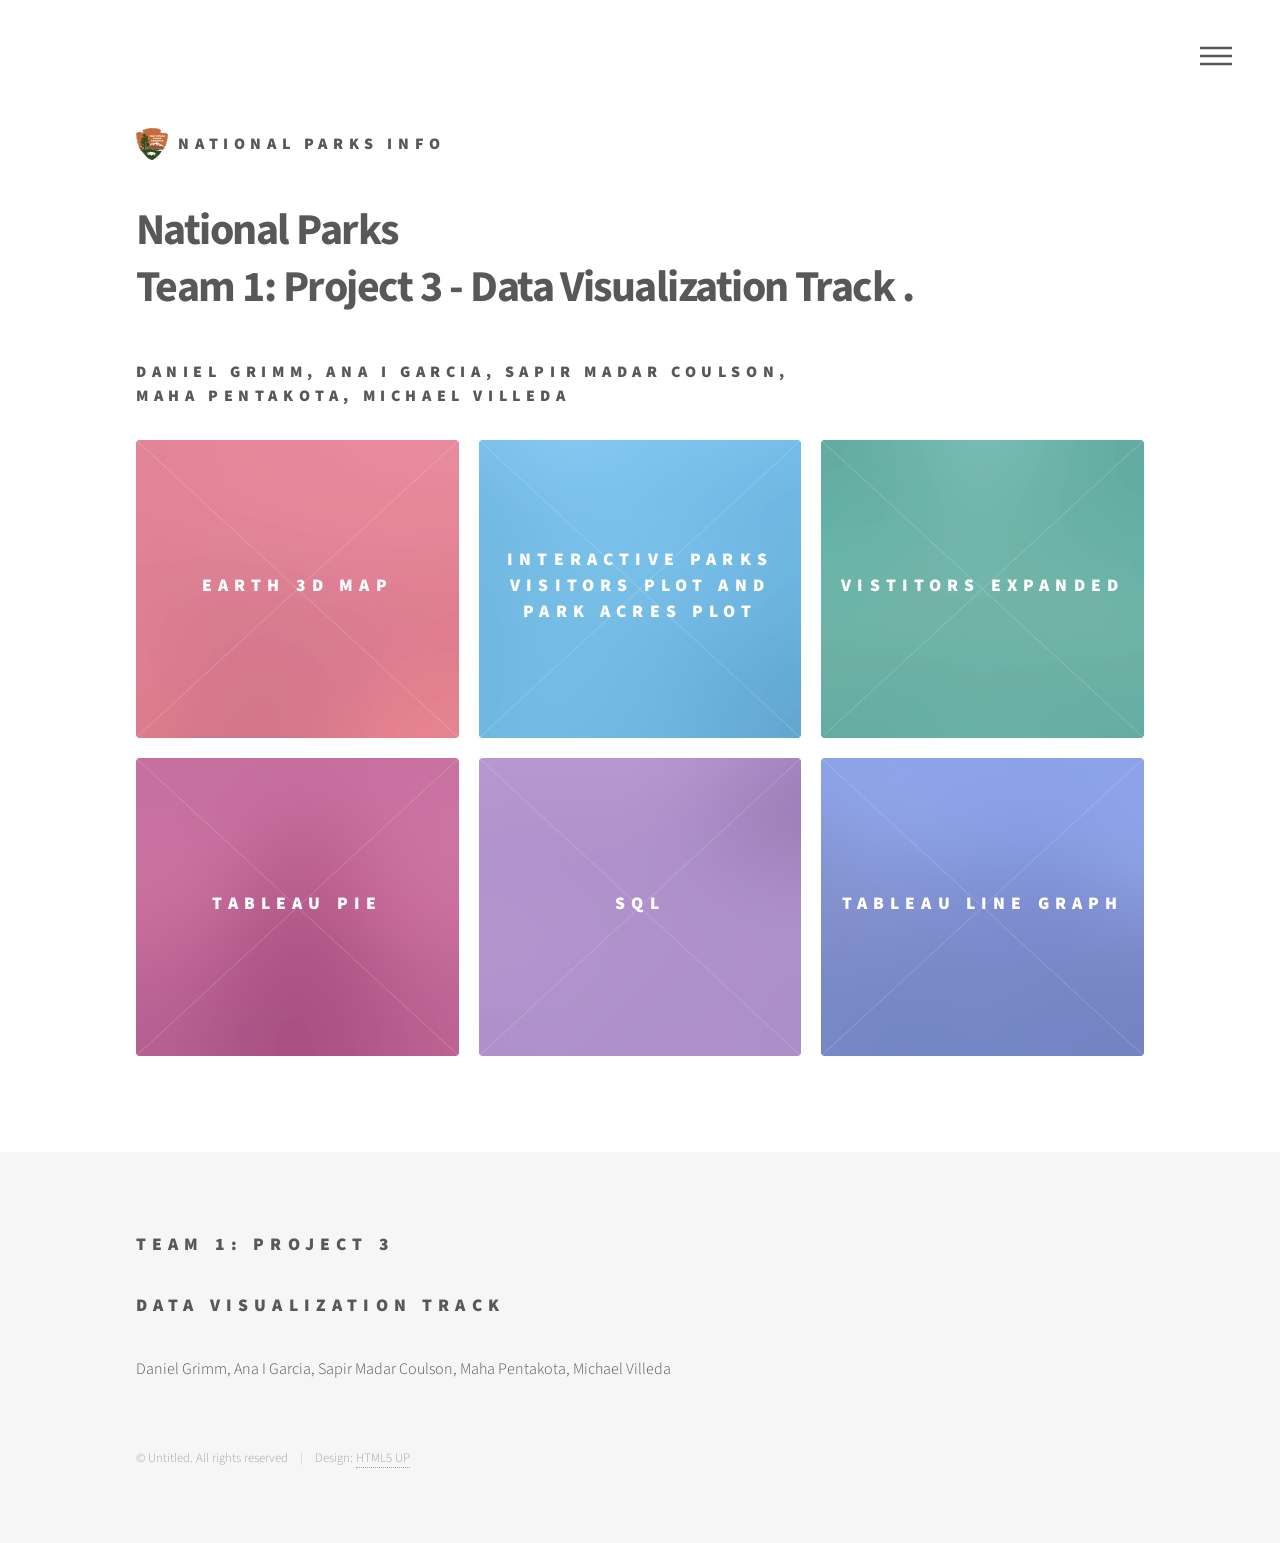
<file: index.html>
<!DOCTYPE HTML>
<html>
	<head>
		<title>National Parks info</title>
		<meta charset="utf-8" />
		<meta name="viewport" content="width=device-width, initial-scale=1, user-scalable=no" />
		<link rel="stylesheet" href="assets/css/main.css" />
		<noscript><link rel="stylesheet" href="assets/css/noscript.css" /></noscript>
	</head>
	<body class="is-preload">
		<!-- Wrapper -->
			<div id="wrapper">

				<!-- Header -->
					<header id="header">
						<div class="inner">

							<!-- Logo -->
								<a href="index.html" class="logo">
									<span class="symbol"><img src="images/logo.svg" alt="" /></span><span class="title">National Parks info</span>
								</a>

							<!-- Nav -->
								<nav>
									<ul>
										<li><a href="#menu">Menu</a></li>
									</ul>
								</nav>

						</div>
					</header>

				<!-- Menu -->
					<nav id="menu">
						<h2>Menu</h2>
						<ul>
							<li><a href="index.html">Home</a></li>
							<li><a href="map.html">3D MAP</a></li>
							<li><a href="visitors.html">vistitors</a></li>
							<li><a href="visitors-expanded.html">vistitors-expanded</a></li>
							<li><a href="tableauPark.html">Tableau Pie </a></li>
							<li><a href="SQL.html">SQL</a></li>
							<li><a href="tableauYear.html">Tableau Line graph</a></li>
							<li><a href="Readme.md">README</a></li>
						</ul>
					</nav>

				<!-- Main -->
					<div id="main">
						<div class="inner">
							<header>
								<h1>National Parks <br />
								Team 1: Project 3 -  Data Visualization Track </a>.</h1>
								<h3>Daniel Grimm, Ana I Garcia, Sapir Madar Coulson,<br />
								Maha Pentakota, Michael Villeda </h3>
							</header>
							<section class="tiles">
								<article class="style1">
									<span class="image">
										<img src="images/pic01.jpg" alt="" />
									</span>
									<a href="map.html">
										<h2>Earth 3D Map</h2>
										<div class="content">
											<p>National park details, including entrance fees,<br />
												location, and websites, are displayed on an interactive 3D globe using CesiumJS.<br />
												Users can filter data through HTML menus,<br />
												with a Flask backend powering dynamic visualizations.</P>
										</div>
									</a>
								</article>
								<article class="style2">
									<span class="image">
										<img src="images/pic02.jpg" alt="" />
									</span>
									<a href="visitors.html">
										<h2>interactive parks visitors plot and park acres plot </h2>
										<div class="content">
											<p> </p>
										</div>
									</a>
								</article>
								<article class="style3">
									<span class="image">
										<img src="images/pic03.jpg" alt="" />
									</span>
									<a href="visitors-expanded.html">
										<h2>vistitors expanded</h2>
										<div class="content">
										</div>
									</a>
								</article>
								<article class="style4">
									<span class="image">
										<img src="images/pic04.jpg" alt="" />
									</span>
									<a href="tableauPark.html">
										<h2>Tableau Pie</h2>
										<div class="content">
										</div>
									</a>
								</article>
								<article class="style5">
									<span class="image">
										<img src="images/pic05.jpg" alt="" />
									</span>
									<a href="SQL.html">
										<h2>SQL</h2>
										<div class="content">
										</div>
									</a>
								</article>
								<article class="style6">
									<span class="image">
										<img src="images/pic06.jpg" alt="" />
									</span>
									<a href="tableauYear.html">
										<h2>Tableau Line graph</h2>
										<div class="content">
										</div>
									</a>
								</article>
							</section>
						</div>
					</div>

				<!-- Footer -->
					<footer id="footer">
						<div class="inner">
							<section>
								<h2> Team 1: Project 3  </h2>
							    <h2> Data Visualization Track </h2>
								<p>Daniel Grimm, Ana I Garcia, Sapir Madar Coulson, Maha Pentakota, Michael Villeda </p>
						    </section>
							<ul class="copyright">
								<li>&copy; Untitled. All rights reserved</li><li>Design: <a href="http://html5up.net">HTML5 UP</a></li>
							</ul>
						</div>
					</footer>

			</div>

		<!-- Scripts -->
			<script src="assets/js/jquery.min.js"></script>
			<script src="assets/js/browser.min.js"></script>
			<script src="assets/js/breakpoints.min.js"></script>
			<script src="assets/js/util.js"></script>
			<script src="assets/js/main.js"></script>

	</body>
</html>
</file>
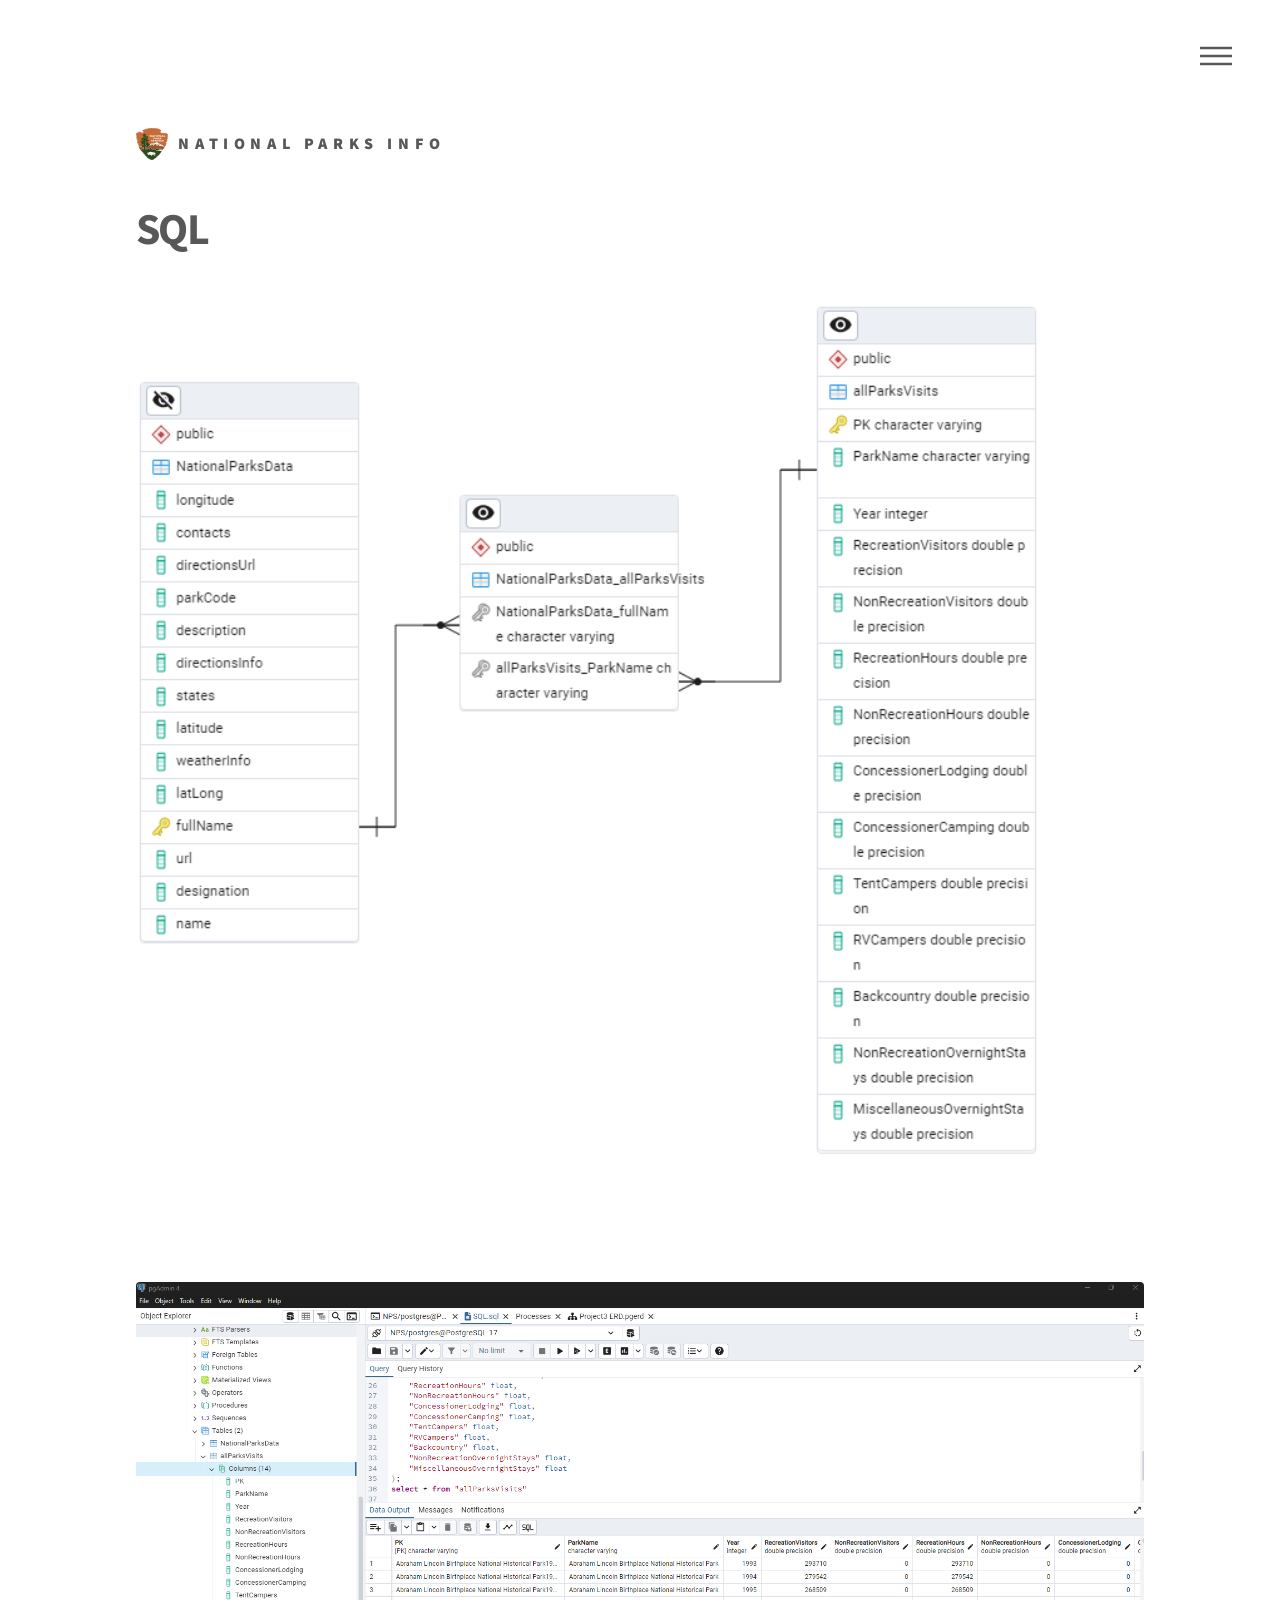
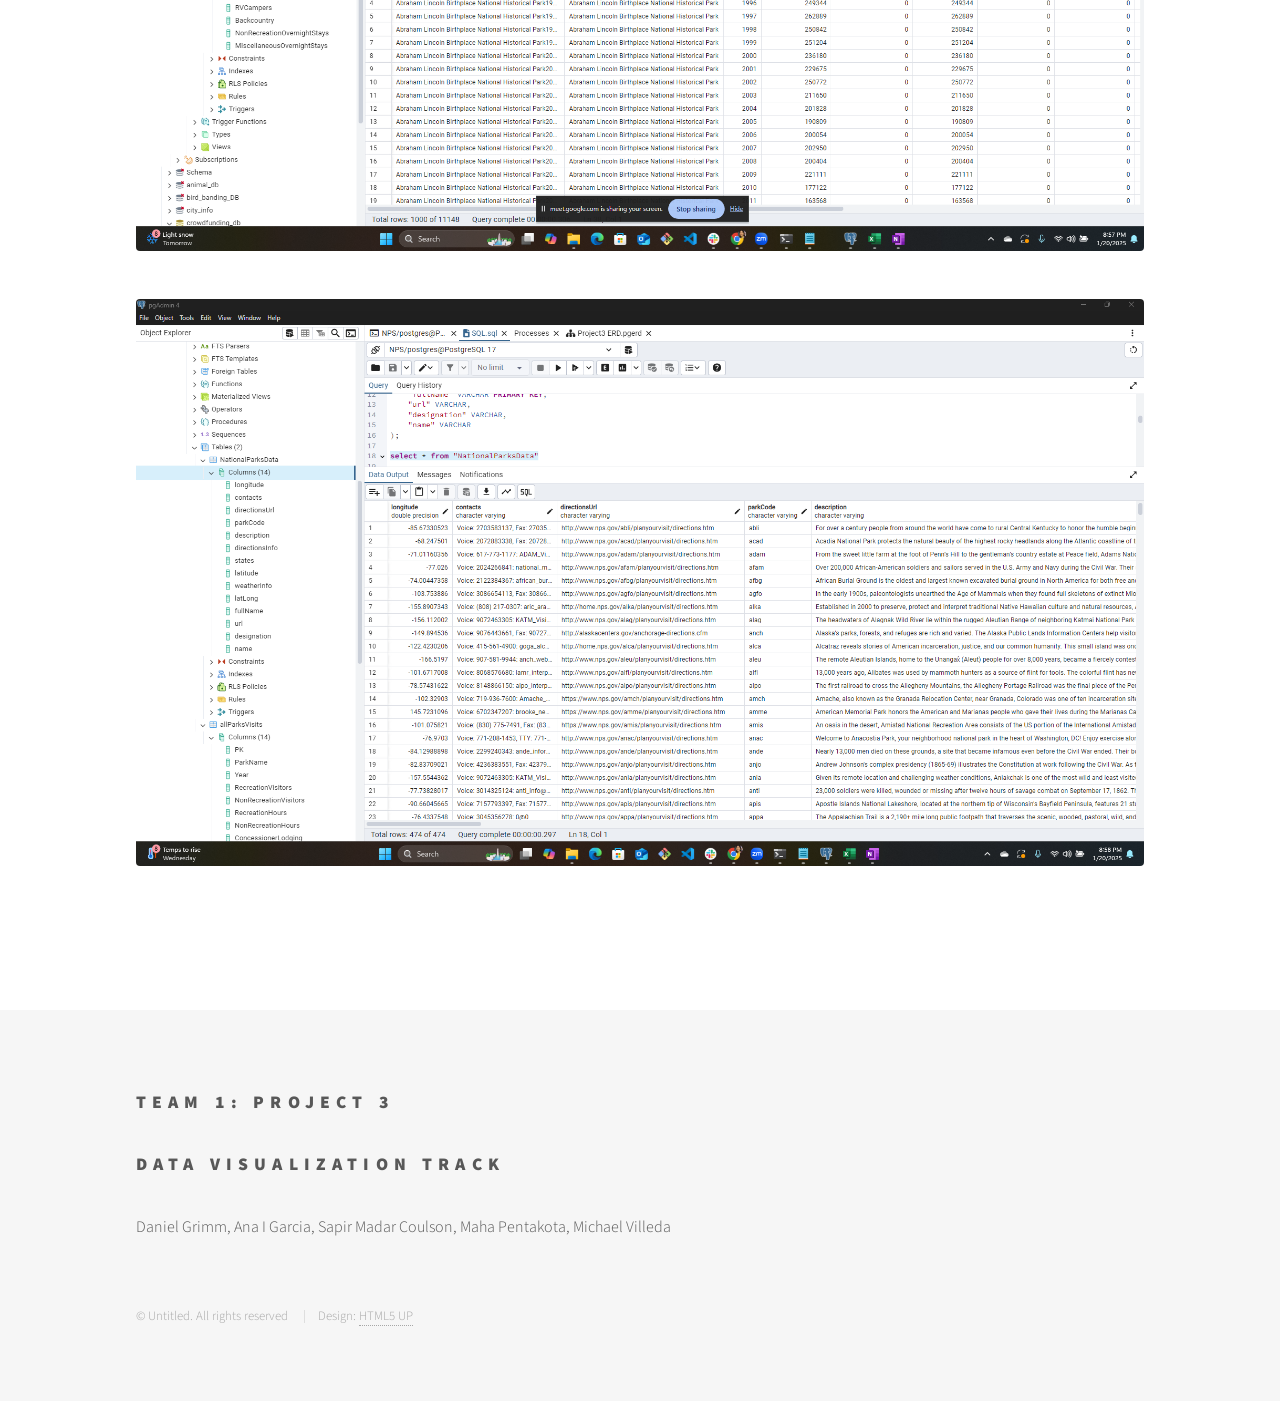
<file: SQL.html>
<!DOCTYPE html>

<html>
  <head>
    <title>Generic - Phantom by HTML5 UP</title>
    <meta charset="utf-8" />
    <meta
      name="viewport"
      content="width=device-width, initial-scale=1, user-scalable=no"
    />
    <link rel="stylesheet" href="assets/css/main.css" />
    <noscript
      ><link rel="stylesheet" href="assets/css/noscript.css"
    /></noscript>
  </head>
  <body class="is-preload">
    <!-- Wrapper -->
    <div id="wrapper">
      <!-- Header -->
      <header id="header">
        <div class="inner">
          <!-- Logo -->
          <a href="index.html" class="logo">
            <span class="symbol"><img src="images/logo.svg" alt="" /></span
            ><span class="title">National Parks info</span>
          </a>

          <!-- Nav -->
          <nav>
            <ul>
              <li><a href="#menu">Menu</a></li>
            </ul>
          </nav>
        </div>
      </header>

      <!-- Menu -->
      <nav id="menu">
        <h2>Menu</h2>
        <ul>
			<li><a href="index.html">Home</a></li>
			<li><a href="map.html">3D MAP</a></li>
			<li><a href="visitors.html">vistitors</a></li>
			<li><a href="visitors-expanded.html">vistitors-expanded</a></li>
			<li><a href="tableauPark.html">Tableau Pie </a></li>
			<li><a href="SQL.html">SQL</a></li>
			<li><a href="tableauYear.html">Tableau Line graph</a></li>
			<li><a href="Readme.md">README</a></li>
        </ul>
      </nav>

      <!-- Main -->
      <div id="main">
        <div class="inner">
          <h1>SQL</h1>
          <span class="image main"
            ><img src="images/ERD.pgerd.png" alt=""
          /></span>
          <span class="image main"
            ><img src="images/allParksVisits.png" alt=""
          /></span>
          <span class="image main"
            ><img src="images/NationalParksData.png" alt=""
          /></span>
        </div>
      </div>
      <footer id="footer">
        <div class="inner">
          <section>
            <h2>Team 1: Project 3</h2>
            <h2>Data Visualization Track</h2>
            <p>
              Daniel Grimm, Ana I Garcia, Sapir Madar Coulson, Maha Pentakota,
              Michael Villeda
            </p>
          </section>
          <ul class="copyright">
            <li>&copy; Untitled. All rights reserved</li>
            <li>Design: <a href="http://html5up.net">HTML5 UP</a></li>
          </ul>
        </div>
      </footer>
    </div>

    <!-- Scripts -->
    <script src="assets/js/jquery.min.js"></script>
    <script src="assets/js/browser.min.js"></script>
    <script src="assets/js/breakpoints.min.js"></script>
    <script src="assets/js/util.js"></script>
    <script src="assets/js/main.js"></script>
  </body>
</html>
</file>
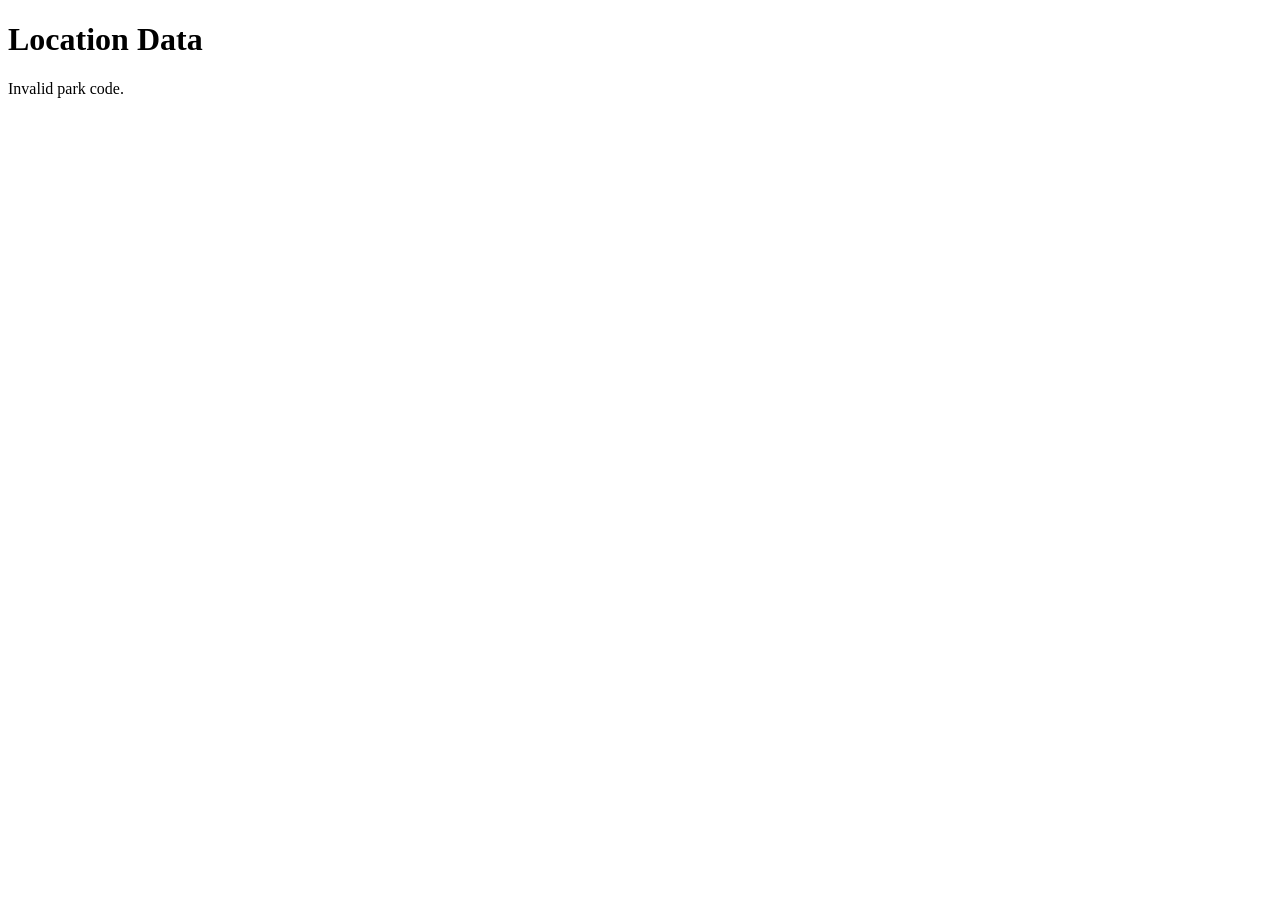
<file: table.html>
<!DOCTYPE html>
<html lang="en">
<head>
  <meta charset="UTF-8">
  <meta name="viewport" content="width=device-width, initial-scale=1.0">
  <title>Park Data</title>
  <style>
    table {
      width: 100%;
      border-collapse: collapse;
    }
    th, td {
      border: 1px solid #ccc;
      padding: 8px;
      text-align: left;
    }
    th {
      background-color: #f4f4f4;
    }
    .array-list {
      margin: 0;
      padding-left: 20px;
    }
  </style>
</head>
<body>
  <h1>Location Data</h1>
  <div id="loading" style="font-size: 16px;">Loading data...</div>
  <table id="parkTable" style="display: none;">
    <thead>
      <tr>
        <th>Attribute</th>
        <th>Value</th>
      </tr>
    </thead>
    <tbody></tbody>
  </table>

  <script>
    const apiKey = 'Z4ZXb0nUnTMOq6cljxbN1cFD0mk6kLaQBzkqehf3'; 
    const urlParams = new URLSearchParams(window.location.search);
    const parkCode = urlParams.get('parkCode');
  
    // Create a list of values to exclude from the API fetch because we don't want them to show
    const excludedAttributes = [
      'id', 'images', 'states', 'latLong', 'parkCode', 'latitude', 'longitude', 'name', 'directionsUrl', 'multimedia', 'relevanceScore'
    ]; 

    // Use the parkCode from the selected icon to fetch specific API data to display in the new tab
    if (parkCode) {
      fetch(`https://developer.nps.gov/api/v1/parks?parkCode=${parkCode}&api_key=${apiKey}`)
        .then(response => response.json())
        .then(data => {
          const table = document.getElementById('parkTable');
          const loadingDiv = document.getElementById('loading');

          if (data.data && data.data.length > 0) {
            const park = data.data[0];
            const tbody = table.querySelector('tbody');

            // Add data rows
            Object.entries(park).forEach(([key, value]) => {
              // Skip excluded attributes
              if (excludedAttributes.includes(key)) return;

              const row = document.createElement('tr');
              const keyCell = document.createElement('td');
              const valueCell = document.createElement('td');

              keyCell.textContent = key;

              // This code got complex because the data needed to be formatted properly to be displayed well
              if (key === 'addresses' && Array.isArray(value)) {
                const list = document.createElement('ul');
                value.forEach(address => {
                  const listItem = document.createElement('li');
                  listItem.textContent = `${address.line1}, ${address.city}, ${address.stateCode} ${address.postalCode}`;
                  list.appendChild(listItem);
                });
                valueCell.appendChild(list);
              } else if (key === 'contacts' && typeof value === 'object') {
                const contactList = document.createElement('ul');

                if (value.phoneNumbers) {
                  value.phoneNumbers.forEach(phone => {
                    const phoneItem = document.createElement('li');
                    phoneItem.textContent = `Phone: ${phone.phoneNumber} (${phone.type})`;
                    contactList.appendChild(phoneItem);
                  });
                }

                if (value.emailAddresses) {
                  value.emailAddresses.forEach(email => {
                    const emailItem = document.createElement('li');
                    emailItem.textContent = `Email: ${email.emailAddress} (${email.description})`;
                    contactList.appendChild(emailItem);
                  });
                }

                valueCell.appendChild(contactList);
              } else if (Array.isArray(value)) {
                const list = document.createElement('ul');
                value.forEach(item => {
                  const listItem = document.createElement('li');
                  listItem.textContent = item.name || item.title || item.id || JSON.stringify(item); 
                  list.appendChild(listItem);
                });
                valueCell.appendChild(list);
              } else if (typeof value === 'object') {
                valueCell.textContent = JSON.stringify(value, null, 2); // Format objects so they display properly
              } else {
                valueCell.textContent = value;
              }

              row.appendChild(keyCell);
              row.appendChild(valueCell);
              tbody.appendChild(row);
            });

            loadingDiv.style.display = 'none';
            table.style.display = 'table';
          } else {
            loadingDiv.textContent = 'No data found for this park.';
          }
        })
        .catch(error => {
          console.error('Error fetching park data:', error);
          document.getElementById('loading').textContent = 'Error loading data.';
        });
    } else {
      document.getElementById('loading').textContent = 'Invalid park code.';
    }
  </script>
</body>
</html>
</file>
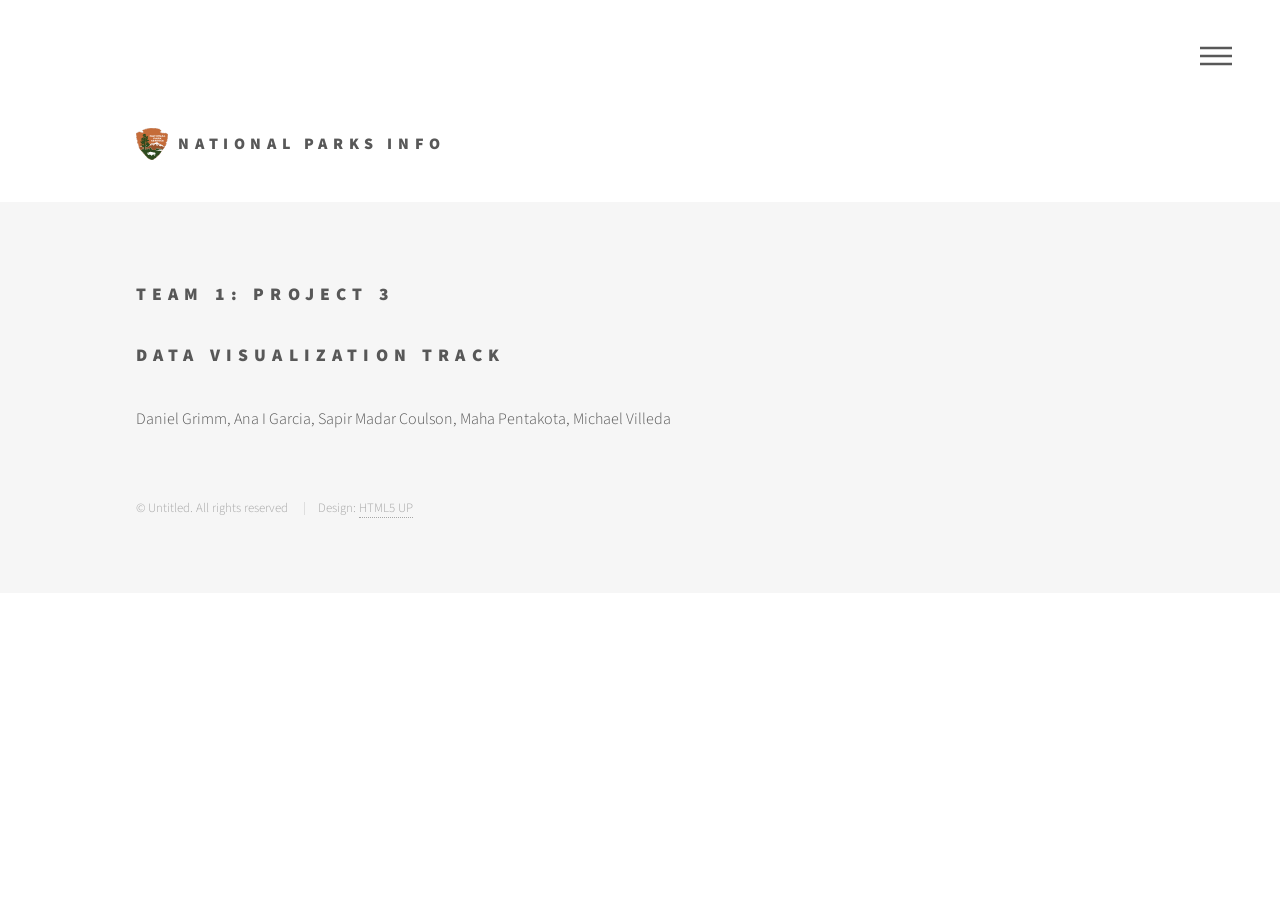
<file: tableauPark.html>
<!DOCTYPE html>
<html>
  <head>
    <title>Park name and amount of visits</title>
    <meta charset="utf-8" />
    <meta
      name="viewport"
      content="width=device-width, initial-scale=1, user-scalable=no"
    />
    <link rel="stylesheet" href="assets/css/main.css" />
    <noscript
      ><link rel="stylesheet" href="assets/css/noscript.css"
    /></noscript>
  </head>
  <body class="is-preload">
    <!-- Wrapper -->
    <div id="wrapper">
      <!-- Header -->
      <header id="header">
        <div class="inner">
						<!-- Logo -->
            <a href="index.html" class="logo">
              <span class="symbol"><img src="images/logo.svg" alt="" /></span><span class="title">National Parks info</span>
            </a>

          <div
            class="tableauPlaceholder"
            id="viz1737425565986"
            style="position: relative"
          >
            <noscript
              ><a href="#"
                ><img
                  alt="Dashboard 1 "
                  src="https:&#47;&#47;public.tableau.com&#47;static&#47;images&#47;pr&#47;project3_17374248578120&#47;Dashboard1&#47;1_rss.png"
                  style="border: none" /></a></noscript
            ><object class="tableauViz" style="display: none">
              <param
                name="host_url"
                value="https%3A%2F%2Fpublic.tableau.com%2F"
              />
              <param name="embed_code_version" value="3" />
              <param name="site_root" value="" />
              <param
                name="name"
                value="project3_17374248578120&#47;Dashboard1"
              />
              <param name="tabs" value="no" />
              <param name="toolbar" value="yes" />
              <param
                name="static_image"
                value="https:&#47;&#47;public.tableau.com&#47;static&#47;images&#47;pr&#47;project3_17374248578120&#47;Dashboard1&#47;1.png"
              />
              <param name="animate_transition" value="yes" />
              <param name="display_static_image" value="yes" />
              <param name="display_spinner" value="yes" />
              <param name="display_overlay" value="yes" />
              <param name="display_count" value="yes" />
              <param name="language" value="en-US" />
            </object>
          </div>
          <script type="text/javascript">
            var divElement = document.getElementById('viz1737425565986');
            var vizElement = divElement.getElementsByTagName('object')[0];
            if (divElement.offsetWidth > 800) {
              vizElement.style.minWidth = '420px';
              vizElement.style.maxWidth = '650px';
              vizElement.style.width = '100%';
              vizElement.style.minHeight = '587px';
              vizElement.style.maxHeight = '887px';
              vizElement.style.height = divElement.offsetWidth * 0.75 + 'px';
            } else if (divElement.offsetWidth > 500) {
              vizElement.style.minWidth = '420px';
              vizElement.style.maxWidth = '650px';
              vizElement.style.width = '100%';
              vizElement.style.minHeight = '587px';
              vizElement.style.maxHeight = '887px';
              vizElement.style.height = divElement.offsetWidth * 0.75 + 'px';
            } else {
              vizElement.style.width = '100%';
              vizElement.style.height = '727px';
            }
            var scriptElement = document.createElement('script');
            scriptElement.src =
              'https://public.tableau.com/javascripts/api/viz_v1.js';
            vizElement.parentNode.insertBefore(scriptElement, vizElement);
          </script>

          <!-- Nav -->
          <nav>
            <ul>
              <li><a href="#menu">Menu</a></li>
            </ul>
          </nav>
        </div>
      </header>

      <!-- Menu -->
<!-- Menu -->
<nav id="menu">
  <h2>Menu</h2>
  <ul>
    <li><a href="index.html">Home</a></li>
    <li><a href="map.html">3D MAP</a></li>
    <li><a href="visitors.html">vistitors</a></li>
    <li><a href="visitors-expanded.html">vistitors-expanded</a></li>
    <li><a href="tableauPark.html">Tableau Pie </a></li>
    <li><a href="SQL.html">SQL</a></li>
    <li><a href="tableauYear.html">Tableau Line graph</a></li>
    <li><a href="Readme.md">README</a></li>
  </ul>
</nav>


      <!-- Footer -->
      <footer id="footer">
        <div class="inner">
          <section>
            <h2>Team 1: Project 3</h2>
            <h2>Data Visualization Track</h2>
            <p>
              Daniel Grimm, Ana I Garcia, Sapir Madar Coulson, Maha Pentakota,
              Michael Villeda
            </p>
          </section>
          <ul class="copyright">
            <li>&copy; Untitled. All rights reserved</li>
            <li>Design: <a href="http://html5up.net">HTML5 UP</a></li>
          </ul>
        </div>
      </footer>
    </div>

    <!-- Scripts -->
    <script src="assets/js/jquery.min.js"></script>
    <script src="assets/js/browser.min.js"></script>
    <script src="assets/js/breakpoints.min.js"></script>
    <script src="assets/js/util.js"></script>
    <script src="assets/js/main.js"></script>
  </body>
</html>
</file>
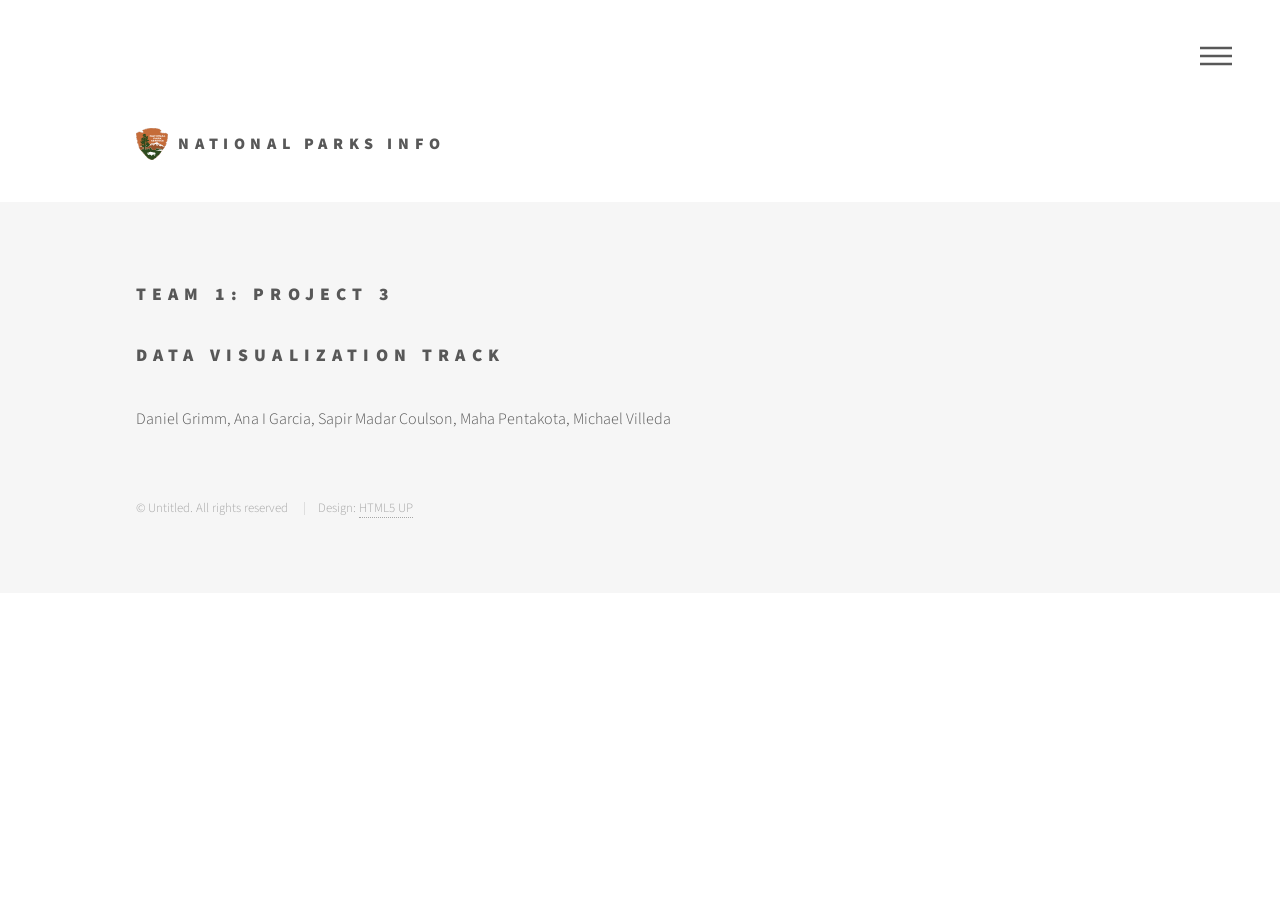
<file: tableauYear.html>
<!DOCTYPE html>
<html>
  <head>
    <title>Park name and amount of visits</title>
    <meta charset="utf-8" />
    <meta
      name="viewport"
      content="width=device-width, initial-scale=1, user-scalable=no"
    />
    <link rel="stylesheet" href="assets/css/main.css" />
    <noscript
      ><link rel="stylesheet" href="assets/css/noscript.css"
    /></noscript>
  </head>
  <body class="is-preload">
    <!-- Wrapper -->
    <div id="wrapper">
      <!-- Header -->
      <header id="header">
        <div class="inner">
          <!-- Logo -->
          <a href="index.html" class="logo">
            <span class="symbol"><img src="images/logo.svg" alt="" /></span
            ><span class="title">National Parks info</span>
          </a>
          <div
            class="tableauPlaceholder"
            id="viz1737426492830"
            style="position: relative"
          >
            <noscript
              ><a href="#"
                ><img
                  alt="Sheet 3 "
                  src="https:&#47;&#47;public.tableau.com&#47;static&#47;images&#47;pr&#47;project3yesrs&#47;Sheet3&#47;1_rss.png"
                  style="border: none" /></a></noscript
            ><object class="tableauViz" style="display: none">
              <param
                name="host_url"
                value="https%3A%2F%2Fpublic.tableau.com%2F"
              />
              <param name="embed_code_version" value="3" />
              <param name="site_root" value="" />
              <param name="name" value="project3yesrs&#47;Sheet3" />
              <param name="tabs" value="no" />
              <param name="toolbar" value="yes" />
              <param
                name="static_image"
                value="https:&#47;&#47;public.tableau.com&#47;static&#47;images&#47;pr&#47;project3yesrs&#47;Sheet3&#47;1.png"
              />
              <param name="animate_transition" value="yes" />
              <param name="display_static_image" value="yes" />
              <param name="display_spinner" value="yes" />
              <param name="display_overlay" value="yes" />
              <param name="display_count" value="yes" />
              <param name="language" value="en-US" />
              <param name="filter" value="publish=yes" />
            </object>
          </div>
          <script type="text/javascript">
            var divElement = document.getElementById('viz1737426492830');
            var vizElement = divElement.getElementsByTagName('object')[0];
            vizElement.style.width = '100%';
            vizElement.style.height = divElement.offsetWidth * 0.75 + 'px';
            var scriptElement = document.createElement('script');
            scriptElement.src =
              'https://public.tableau.com/javascripts/api/viz_v1.js';
            vizElement.parentNode.insertBefore(scriptElement, vizElement);
          </script>

          <!-- Nav -->
          <nav>
            <ul>
              <li><a href="#menu">Menu</a></li>
            </ul>
          </nav>
        </div>
      </header>
      <!-- Menu -->
      <nav id="menu">
        <h2>Menu</h2>
        <ul>
          <li><a href="index.html">Home</a></li>
          <li><a href="map.html">3D MAP</a></li>
          <li><a href="visitors.html">vistitors</a></li>
          <li><a href="visitors-expanded.html">vistitors-expanded</a></li>
          <li><a href="tableauPark.html">Tableau Pie </a></li>
          <li><a href="SQL.html">SQL</a></li>
          <li><a href="tableauYear.html">Tableau Line graph</a></li>
          <li><a href="Readme.md">README</a></li>
        </ul>
      </nav>

      <!-- Footer -->
      <footer id="footer">
        <div class="inner">
          <section>
            <h2>Team 1: Project 3</h2>
            <h2>Data Visualization Track</h2>
            <p>
              Daniel Grimm, Ana I Garcia, Sapir Madar Coulson, Maha Pentakota,
              Michael Villeda
            </p>
          </section>
          <ul class="copyright">
            <li>&copy; Untitled. All rights reserved</li>
            <li>Design: <a href="http://html5up.net">HTML5 UP</a></li>
          </ul>
        </div>
      </footer>
    </div>

    <!-- Scripts -->
    <script src="assets/js/jquery.min.js"></script>
    <script src="assets/js/browser.min.js"></script>
    <script src="assets/js/breakpoints.min.js"></script>
    <script src="assets/js/util.js"></script>
    <script src="assets/js/main.js"></script>
  </body>
</html>
</file>
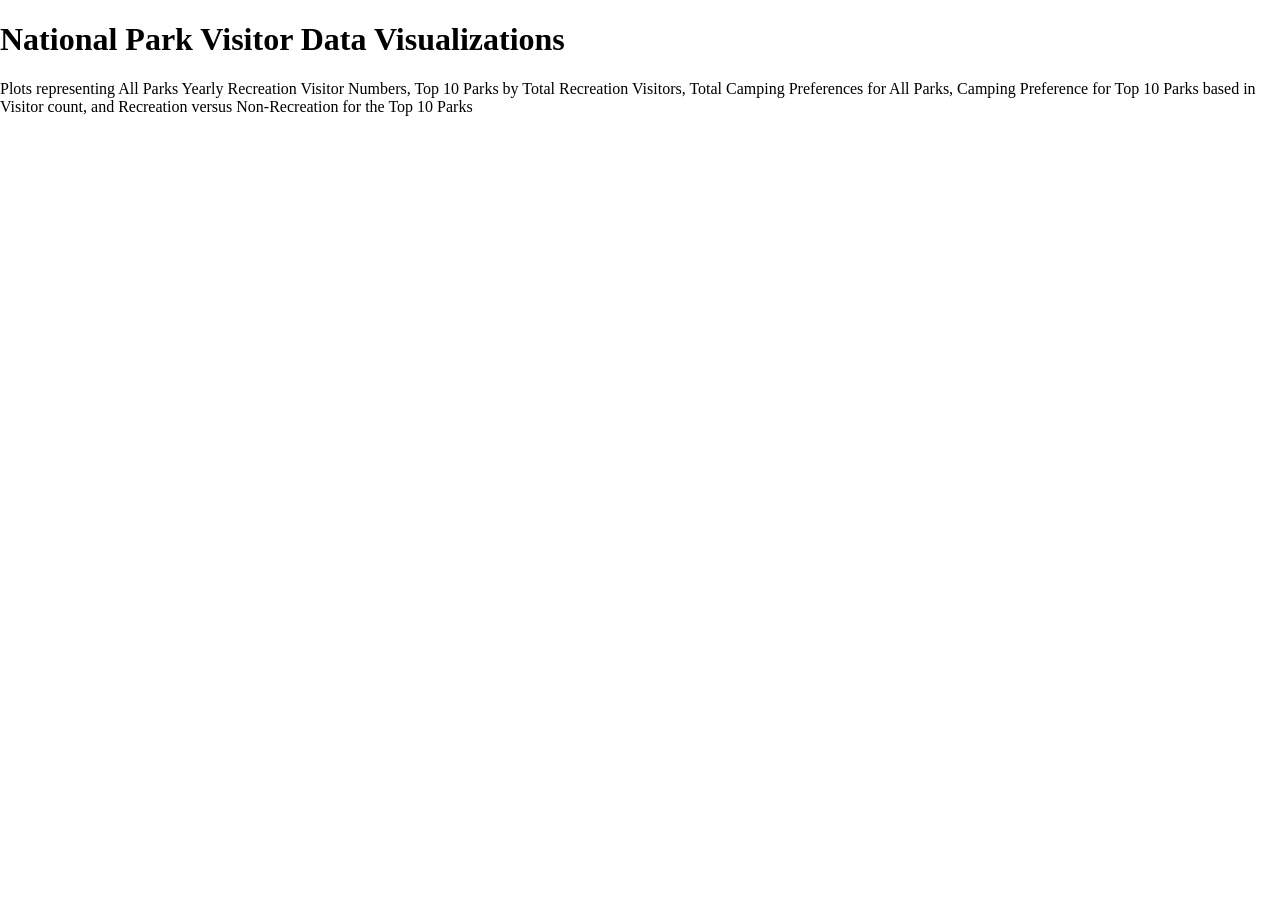
<file: visitors-expanded.html>
<!DOCTYPE html>
<html lang="en">
  <head>
    <meta charset="UTF-8" />
    <meta name="viewport" content="width=device-width, initial-scale=1.0" />
    <title>Park Visitor Visualizations</title>
    <script src="https://d3js.org/d3.v7.min.js"></script>
    <script src="https://cdn.plot.ly/plotly-2.24.1.min.js"></script>
    <link rel="stylesheet" href="assets/css/style.css" />
  </head>
  <body>
    <div id="charts">
      <h1>National Park Visitor Data Visualizations</h1>
      <p>
        Plots representing All Parks Yearly Recreation Visitor Numbers, Top 10
        Parks by Total Recreation Visitors, Total Camping Preferences for All
        Parks, Camping Preference for Top 10 Parks based in Visitor count, and
        Recreation versus Non-Recreation for the Top 10 Parks
      </p>
      <div id="time-series" class="plot"></div>
      <div id="top-parks" class="plot"></div>
      <div id="camping-preferences" class="plot"></div>
      <div id="camping-bar" class="plot"></div>
      <div id="yearly-changes" class="plot"></div>
      <div id="combined-metrics" class="plot"></div>
      <div id="recreation-vs-nonrecreation" class="plot"></div>
      <div id="outliers" class="plot"></div>
    </div>
    <script src="assets/js/visitors-expanded.js"></script>
  </body>
</html>
</file>
<file: assets/css/noscript.css>
/* Tiles */

	body.is-preload .tiles article {
		-moz-transform: none;
		-webkit-transform: none;
		-ms-transform: none;
		transform: none;
		opacity: 1;
	}
</file>
<file: assets/css/style.css>
body {
  padding: 0;
  margin: 0;
}

#map,
body,
html {
  height: 100%;
}
</file>
<file: assets/css/main.css>
@import url(fontawesome-all.min.css);
@import url("https://fonts.googleapis.com/css?family=Source+Sans+Pro:300,700,900");

/*
	Phantom by HTML5 UP
	html5up.net | @ajlkn
	Free for personal and commercial use under the CCA 3.0 license (html5up.net/license)
*/

html, body, div, span, applet, object,
iframe, h1, h2, h3, h4, h5, h6, p, blockquote,
pre, a, abbr, acronym, address, big, cite,
code, del, dfn, em, img, ins, kbd, q, s, samp,
small, strike, strong, sub, sup, tt, var, b,
u, i, center, dl, dt, dd, ol, ul, li, fieldset,
form, label, legend, table, caption, tbody,
tfoot, thead, tr, th, td, article, aside,
canvas, details, embed, figure, figcaption,
footer, header, hgroup, menu, nav, output, ruby,
section, summary, time, mark, audio, video {
	margin: 0;
	padding: 0;
	border: 0;
	font-size: 100%;
	font: inherit;
	vertical-align: baseline;}

article, aside, details, figcaption, figure,
footer, header, hgroup, menu, nav, section {
	display: block;}

body {
	line-height: 1;
}

ol, ul {
	list-style: none;
}

blockquote, q {
	quotes: none;
}

	blockquote:before, blockquote:after, q:before, q:after {
		content: '';
		content: none;
	}

table {
	border-collapse: collapse;
	border-spacing: 0;
}

body {
	-webkit-text-size-adjust: none;
}

mark {
	background-color: transparent;
	color: inherit;
}

input::-moz-focus-inner {
	border: 0;
	padding: 0;
}

input, select, textarea {
	-moz-appearance: none;
	-webkit-appearance: none;
	-ms-appearance: none;
	appearance: none;
}

/* Basic */

	@-ms-viewport {
		width: device-width;
	}

	body {
		-ms-overflow-style: scrollbar;
	}

	@media screen and (max-width: 480px) {

		html, body {
			min-width: 320px;
		}

	}

	html {
		box-sizing: border-box;
	}

	*, *:before, *:after {
		box-sizing: inherit;
	}

	body {
		background: #ffffff;
	}

		body.is-preload *, body.is-preload *:before, body.is-preload *:after {
			-moz-animation: none !important;
			-webkit-animation: none !important;
			-ms-animation: none !important;
			animation: none !important;
			-moz-transition: none !important;
			-webkit-transition: none !important;
			-ms-transition: none !important;
			transition: none !important;
		}

/* Type */

	body, input, select, textarea {
		color: #585858;
		font-family: "Source Sans Pro", Helvetica, sans-serif;
		font-size: 16pt;
		font-weight: 300;
		line-height: 1.75;
	}

		@media screen and (max-width: 1680px) {

			body, input, select, textarea {
				font-size: 14pt;
			}

		}

		@media screen and (max-width: 1280px) {

			body, input, select, textarea {
				font-size: 12pt;
			}

		}

	a {
		-moz-transition: border-bottom-color 0.2s ease, color 0.2s ease;
		-webkit-transition: border-bottom-color 0.2s ease, color 0.2s ease;
		-ms-transition: border-bottom-color 0.2s ease, color 0.2s ease;
		transition: border-bottom-color 0.2s ease, color 0.2s ease;
		text-decoration: none;
		color: #585858;
		border-bottom: dotted 1px rgba(88, 88, 88, 0.5);
	}

		a:hover {
			border-bottom-color: transparent;
			color: #f2849e !important;
		}

	strong, b {
		font-weight: 900;
	}

	em, i {
		font-style: italic;
	}

	p {
		margin: 0 0 2em 0;
	}

	h1 {
		font-size: 2.75em;
		font-weight: 700;
		line-height: 1.3;
		margin: 0 0 1em 0;
		letter-spacing: -0.035em;
	}

		h1 a {
			color: inherit;
		}

		@media screen and (max-width: 736px) {

			h1 {
				font-size: 2em;
				margin: 0 0 1em 0;
			}

		}

		@media screen and (max-width: 360px) {

			h1 {
				font-size: 1.75em;
			}

		}

	h2, h3, h4, h5, h6 {
		font-weight: 900;
		line-height: 1.5;
		margin: 0 0 2em 0;
		text-transform: uppercase;
		letter-spacing: 0.35em;
	}

		h2 a, h3 a, h4 a, h5 a, h6 a {
			color: inherit;
		}

	h2 {
		font-size: 1.1em;
	}

	h3 {
		font-size: 1em;
	}

	h4 {
		font-size: 0.8em;
	}

	h5 {
		font-size: 0.8em;
	}

	h6 {
		font-size: 0.8em;
	}

	@media screen and (max-width: 980px) {

		h1 br, h2 br, h3 br, h4 br, h5 br, h6 br {
			display: none;
		}

	}

	@media screen and (max-width: 736px) {

		h2 {
			font-size: 1em;
		}

		h3 {
			font-size: 0.8em;
		}

	}

	sub {
		font-size: 0.8em;
		position: relative;
		top: 0.5em;
	}

	sup {
		font-size: 0.8em;
		position: relative;
		top: -0.5em;
	}

	blockquote {
		border-left: solid 4px #c9c9c9;
		font-style: italic;
		margin: 0 0 2em 0;
		padding: 0.5em 0 0.5em 2em;
	}

	code {
		background: rgba(144, 144, 144, 0.075);
		border-radius: 4px;
		border: solid 1px #c9c9c9;
		font-family: "Courier New", monospace;
		font-size: 0.9em;
		margin: 0 0.25em;
		padding: 0.25em 0.65em;
	}

	pre {
		-webkit-overflow-scrolling: touch;
		font-family: "Courier New", monospace;
		font-size: 0.9em;
		margin: 0 0 2em 0;
	}

		pre code {
			display: block;
			line-height: 1.75;
			padding: 1em 1.5em;
			overflow-x: auto;
		}

	hr {
		border: 0;
		border-bottom: solid 1px #c9c9c9;
		margin: 2em 0;
	}

		hr.major {
			margin: 3em 0;
		}

	.align-left {
		text-align: left;
	}

	.align-center {
		text-align: center;
	}

	.align-right {
		text-align: right;
	}

/* Row */

	.row {
		display: flex;
		flex-wrap: wrap;
		box-sizing: border-box;
		align-items: stretch;
	}

		.row > * {
			box-sizing: border-box;
		}

		.row.gtr-uniform > * > :last-child {
			margin-bottom: 0;
		}

		.row.aln-left {
			justify-content: flex-start;
		}

		.row.aln-center {
			justify-content: center;
		}

		.row.aln-right {
			justify-content: flex-end;
		}

		.row.aln-top {
			align-items: flex-start;
		}

		.row.aln-middle {
			align-items: center;
		}

		.row.aln-bottom {
			align-items: flex-end;
		}

		.row > .imp {
			order: -1;
		}

		.row > .col-1 {
			width: 8.33333%;
		}

		.row > .off-1 {
			margin-left: 8.33333%;
		}

		.row > .col-2 {
			width: 16.66667%;
		}

		.row > .off-2 {
			margin-left: 16.66667%;
		}

		.row > .col-3 {
			width: 25%;
		}

		.row > .off-3 {
			margin-left: 25%;
		}

		.row > .col-4 {
			width: 33.33333%;
		}

		.row > .off-4 {
			margin-left: 33.33333%;
		}

		.row > .col-5 {
			width: 41.66667%;
		}

		.row > .off-5 {
			margin-left: 41.66667%;
		}

		.row > .col-6 {
			width: 50%;
		}

		.row > .off-6 {
			margin-left: 50%;
		}

		.row > .col-7 {
			width: 58.33333%;
		}

		.row > .off-7 {
			margin-left: 58.33333%;
		}

		.row > .col-8 {
			width: 66.66667%;
		}

		.row > .off-8 {
			margin-left: 66.66667%;
		}

		.row > .col-9 {
			width: 75%;
		}

		.row > .off-9 {
			margin-left: 75%;
		}

		.row > .col-10 {
			width: 83.33333%;
		}

		.row > .off-10 {
			margin-left: 83.33333%;
		}

		.row > .col-11 {
			width: 91.66667%;
		}

		.row > .off-11 {
			margin-left: 91.66667%;
		}

		.row > .col-12 {
			width: 100%;
		}

		.row > .off-12 {
			margin-left: 100%;
		}

		.row.gtr-0 {
			margin-top: 0;
			margin-left: 0em;
		}

			.row.gtr-0 > * {
				padding: 0 0 0 0em;
			}

			.row.gtr-0.gtr-uniform {
				margin-top: 0em;
			}

				.row.gtr-0.gtr-uniform > * {
					padding-top: 0em;
				}

		.row.gtr-25 {
			margin-top: 0;
			margin-left: -0.5em;
		}

			.row.gtr-25 > * {
				padding: 0 0 0 0.5em;
			}

			.row.gtr-25.gtr-uniform {
				margin-top: -0.5em;
			}

				.row.gtr-25.gtr-uniform > * {
					padding-top: 0.5em;
				}

		.row.gtr-50 {
			margin-top: 0;
			margin-left: -1em;
		}

			.row.gtr-50 > * {
				padding: 0 0 0 1em;
			}

			.row.gtr-50.gtr-uniform {
				margin-top: -1em;
			}

				.row.gtr-50.gtr-uniform > * {
					padding-top: 1em;
				}

		.row {
			margin-top: 0;
			margin-left: -2em;
		}

			.row > * {
				padding: 0 0 0 2em;
			}

			.row.gtr-uniform {
				margin-top: -2em;
			}

				.row.gtr-uniform > * {
					padding-top: 2em;
				}

		.row.gtr-150 {
			margin-top: 0;
			margin-left: -3em;
		}

			.row.gtr-150 > * {
				padding: 0 0 0 3em;
			}

			.row.gtr-150.gtr-uniform {
				margin-top: -3em;
			}

				.row.gtr-150.gtr-uniform > * {
					padding-top: 3em;
				}

		.row.gtr-200 {
			margin-top: 0;
			margin-left: -4em;
		}

			.row.gtr-200 > * {
				padding: 0 0 0 4em;
			}

			.row.gtr-200.gtr-uniform {
				margin-top: -4em;
			}

				.row.gtr-200.gtr-uniform > * {
					padding-top: 4em;
				}

		@media screen and (max-width: 1680px) {

			.row {
				display: flex;
				flex-wrap: wrap;
				box-sizing: border-box;
				align-items: stretch;
			}

				.row > * {
					box-sizing: border-box;
				}

				.row.gtr-uniform > * > :last-child {
					margin-bottom: 0;
				}

				.row.aln-left {
					justify-content: flex-start;
				}

				.row.aln-center {
					justify-content: center;
				}

				.row.aln-right {
					justify-content: flex-end;
				}

				.row.aln-top {
					align-items: flex-start;
				}

				.row.aln-middle {
					align-items: center;
				}

				.row.aln-bottom {
					align-items: flex-end;
				}

				.row > .imp-xlarge {
					order: -1;
				}

				.row > .col-1-xlarge {
					width: 8.33333%;
				}

				.row > .off-1-xlarge {
					margin-left: 8.33333%;
				}

				.row > .col-2-xlarge {
					width: 16.66667%;
				}

				.row > .off-2-xlarge {
					margin-left: 16.66667%;
				}

				.row > .col-3-xlarge {
					width: 25%;
				}

				.row > .off-3-xlarge {
					margin-left: 25%;
				}

				.row > .col-4-xlarge {
					width: 33.33333%;
				}

				.row > .off-4-xlarge {
					margin-left: 33.33333%;
				}

				.row > .col-5-xlarge {
					width: 41.66667%;
				}

				.row > .off-5-xlarge {
					margin-left: 41.66667%;
				}

				.row > .col-6-xlarge {
					width: 50%;
				}

				.row > .off-6-xlarge {
					margin-left: 50%;
				}

				.row > .col-7-xlarge {
					width: 58.33333%;
				}

				.row > .off-7-xlarge {
					margin-left: 58.33333%;
				}

				.row > .col-8-xlarge {
					width: 66.66667%;
				}

				.row > .off-8-xlarge {
					margin-left: 66.66667%;
				}

				.row > .col-9-xlarge {
					width: 75%;
				}

				.row > .off-9-xlarge {
					margin-left: 75%;
				}

				.row > .col-10-xlarge {
					width: 83.33333%;
				}

				.row > .off-10-xlarge {
					margin-left: 83.33333%;
				}

				.row > .col-11-xlarge {
					width: 91.66667%;
				}

				.row > .off-11-xlarge {
					margin-left: 91.66667%;
				}

				.row > .col-12-xlarge {
					width: 100%;
				}

				.row > .off-12-xlarge {
					margin-left: 100%;
				}

				.row.gtr-0 {
					margin-top: 0;
					margin-left: 0em;
				}

					.row.gtr-0 > * {
						padding: 0 0 0 0em;
					}

					.row.gtr-0.gtr-uniform {
						margin-top: 0em;
					}

						.row.gtr-0.gtr-uniform > * {
							padding-top: 0em;
						}

				.row.gtr-25 {
					margin-top: 0;
					margin-left: -0.5em;
				}

					.row.gtr-25 > * {
						padding: 0 0 0 0.5em;
					}

					.row.gtr-25.gtr-uniform {
						margin-top: -0.5em;
					}

						.row.gtr-25.gtr-uniform > * {
							padding-top: 0.5em;
						}

				.row.gtr-50 {
					margin-top: 0;
					margin-left: -1em;
				}

					.row.gtr-50 > * {
						padding: 0 0 0 1em;
					}

					.row.gtr-50.gtr-uniform {
						margin-top: -1em;
					}

						.row.gtr-50.gtr-uniform > * {
							padding-top: 1em;
						}

				.row {
					margin-top: 0;
					margin-left: -2em;
				}

					.row > * {
						padding: 0 0 0 2em;
					}

					.row.gtr-uniform {
						margin-top: -2em;
					}

						.row.gtr-uniform > * {
							padding-top: 2em;
						}

				.row.gtr-150 {
					margin-top: 0;
					margin-left: -3em;
				}

					.row.gtr-150 > * {
						padding: 0 0 0 3em;
					}

					.row.gtr-150.gtr-uniform {
						margin-top: -3em;
					}

						.row.gtr-150.gtr-uniform > * {
							padding-top: 3em;
						}

				.row.gtr-200 {
					margin-top: 0;
					margin-left: -4em;
				}

					.row.gtr-200 > * {
						padding: 0 0 0 4em;
					}

					.row.gtr-200.gtr-uniform {
						margin-top: -4em;
					}

						.row.gtr-200.gtr-uniform > * {
							padding-top: 4em;
						}

		}

		@media screen and (max-width: 1280px) {

			.row {
				display: flex;
				flex-wrap: wrap;
				box-sizing: border-box;
				align-items: stretch;
			}

				.row > * {
					box-sizing: border-box;
				}

				.row.gtr-uniform > * > :last-child {
					margin-bottom: 0;
				}

				.row.aln-left {
					justify-content: flex-start;
				}

				.row.aln-center {
					justify-content: center;
				}

				.row.aln-right {
					justify-content: flex-end;
				}

				.row.aln-top {
					align-items: flex-start;
				}

				.row.aln-middle {
					align-items: center;
				}

				.row.aln-bottom {
					align-items: flex-end;
				}

				.row > .imp-large {
					order: -1;
				}

				.row > .col-1-large {
					width: 8.33333%;
				}

				.row > .off-1-large {
					margin-left: 8.33333%;
				}

				.row > .col-2-large {
					width: 16.66667%;
				}

				.row > .off-2-large {
					margin-left: 16.66667%;
				}

				.row > .col-3-large {
					width: 25%;
				}

				.row > .off-3-large {
					margin-left: 25%;
				}

				.row > .col-4-large {
					width: 33.33333%;
				}

				.row > .off-4-large {
					margin-left: 33.33333%;
				}

				.row > .col-5-large {
					width: 41.66667%;
				}

				.row > .off-5-large {
					margin-left: 41.66667%;
				}

				.row > .col-6-large {
					width: 50%;
				}

				.row > .off-6-large {
					margin-left: 50%;
				}

				.row > .col-7-large {
					width: 58.33333%;
				}

				.row > .off-7-large {
					margin-left: 58.33333%;
				}

				.row > .col-8-large {
					width: 66.66667%;
				}

				.row > .off-8-large {
					margin-left: 66.66667%;
				}

				.row > .col-9-large {
					width: 75%;
				}

				.row > .off-9-large {
					margin-left: 75%;
				}

				.row > .col-10-large {
					width: 83.33333%;
				}

				.row > .off-10-large {
					margin-left: 83.33333%;
				}

				.row > .col-11-large {
					width: 91.66667%;
				}

				.row > .off-11-large {
					margin-left: 91.66667%;
				}

				.row > .col-12-large {
					width: 100%;
				}

				.row > .off-12-large {
					margin-left: 100%;
				}

				.row.gtr-0 {
					margin-top: 0;
					margin-left: 0em;
				}

					.row.gtr-0 > * {
						padding: 0 0 0 0em;
					}

					.row.gtr-0.gtr-uniform {
						margin-top: 0em;
					}

						.row.gtr-0.gtr-uniform > * {
							padding-top: 0em;
						}

				.row.gtr-25 {
					margin-top: 0;
					margin-left: -0.5em;
				}

					.row.gtr-25 > * {
						padding: 0 0 0 0.5em;
					}

					.row.gtr-25.gtr-uniform {
						margin-top: -0.5em;
					}

						.row.gtr-25.gtr-uniform > * {
							padding-top: 0.5em;
						}

				.row.gtr-50 {
					margin-top: 0;
					margin-left: -1em;
				}

					.row.gtr-50 > * {
						padding: 0 0 0 1em;
					}

					.row.gtr-50.gtr-uniform {
						margin-top: -1em;
					}

						.row.gtr-50.gtr-uniform > * {
							padding-top: 1em;
						}

				.row {
					margin-top: 0;
					margin-left: -2em;
				}

					.row > * {
						padding: 0 0 0 2em;
					}

					.row.gtr-uniform {
						margin-top: -2em;
					}

						.row.gtr-uniform > * {
							padding-top: 2em;
						}

				.row.gtr-150 {
					margin-top: 0;
					margin-left: -3em;
				}

					.row.gtr-150 > * {
						padding: 0 0 0 3em;
					}

					.row.gtr-150.gtr-uniform {
						margin-top: -3em;
					}

						.row.gtr-150.gtr-uniform > * {
							padding-top: 3em;
						}

				.row.gtr-200 {
					margin-top: 0;
					margin-left: -4em;
				}

					.row.gtr-200 > * {
						padding: 0 0 0 4em;
					}

					.row.gtr-200.gtr-uniform {
						margin-top: -4em;
					}

						.row.gtr-200.gtr-uniform > * {
							padding-top: 4em;
						}

		}

		@media screen and (max-width: 980px) {

			.row {
				display: flex;
				flex-wrap: wrap;
				box-sizing: border-box;
				align-items: stretch;
			}

				.row > * {
					box-sizing: border-box;
				}

				.row.gtr-uniform > * > :last-child {
					margin-bottom: 0;
				}

				.row.aln-left {
					justify-content: flex-start;
				}

				.row.aln-center {
					justify-content: center;
				}

				.row.aln-right {
					justify-content: flex-end;
				}

				.row.aln-top {
					align-items: flex-start;
				}

				.row.aln-middle {
					align-items: center;
				}

				.row.aln-bottom {
					align-items: flex-end;
				}

				.row > .imp-medium {
					order: -1;
				}

				.row > .col-1-medium {
					width: 8.33333%;
				}

				.row > .off-1-medium {
					margin-left: 8.33333%;
				}

				.row > .col-2-medium {
					width: 16.66667%;
				}

				.row > .off-2-medium {
					margin-left: 16.66667%;
				}

				.row > .col-3-medium {
					width: 25%;
				}

				.row > .off-3-medium {
					margin-left: 25%;
				}

				.row > .col-4-medium {
					width: 33.33333%;
				}

				.row > .off-4-medium {
					margin-left: 33.33333%;
				}

				.row > .col-5-medium {
					width: 41.66667%;
				}

				.row > .off-5-medium {
					margin-left: 41.66667%;
				}

				.row > .col-6-medium {
					width: 50%;
				}

				.row > .off-6-medium {
					margin-left: 50%;
				}

				.row > .col-7-medium {
					width: 58.33333%;
				}

				.row > .off-7-medium {
					margin-left: 58.33333%;
				}

				.row > .col-8-medium {
					width: 66.66667%;
				}

				.row > .off-8-medium {
					margin-left: 66.66667%;
				}

				.row > .col-9-medium {
					width: 75%;
				}

				.row > .off-9-medium {
					margin-left: 75%;
				}

				.row > .col-10-medium {
					width: 83.33333%;
				}

				.row > .off-10-medium {
					margin-left: 83.33333%;
				}

				.row > .col-11-medium {
					width: 91.66667%;
				}

				.row > .off-11-medium {
					margin-left: 91.66667%;
				}

				.row > .col-12-medium {
					width: 100%;
				}

				.row > .off-12-medium {
					margin-left: 100%;
				}

				.row.gtr-0 {
					margin-top: 0;
					margin-left: 0em;
				}

					.row.gtr-0 > * {
						padding: 0 0 0 0em;
					}

					.row.gtr-0.gtr-uniform {
						margin-top: 0em;
					}

						.row.gtr-0.gtr-uniform > * {
							padding-top: 0em;
						}

				.row.gtr-25 {
					margin-top: 0;
					margin-left: -0.375em;
				}

					.row.gtr-25 > * {
						padding: 0 0 0 0.375em;
					}

					.row.gtr-25.gtr-uniform {
						margin-top: -0.375em;
					}

						.row.gtr-25.gtr-uniform > * {
							padding-top: 0.375em;
						}

				.row.gtr-50 {
					margin-top: 0;
					margin-left: -0.75em;
				}

					.row.gtr-50 > * {
						padding: 0 0 0 0.75em;
					}

					.row.gtr-50.gtr-uniform {
						margin-top: -0.75em;
					}

						.row.gtr-50.gtr-uniform > * {
							padding-top: 0.75em;
						}

				.row {
					margin-top: 0;
					margin-left: -1.5em;
				}

					.row > * {
						padding: 0 0 0 1.5em;
					}

					.row.gtr-uniform {
						margin-top: -1.5em;
					}

						.row.gtr-uniform > * {
							padding-top: 1.5em;
						}

				.row.gtr-150 {
					margin-top: 0;
					margin-left: -2.25em;
				}

					.row.gtr-150 > * {
						padding: 0 0 0 2.25em;
					}

					.row.gtr-150.gtr-uniform {
						margin-top: -2.25em;
					}

						.row.gtr-150.gtr-uniform > * {
							padding-top: 2.25em;
						}

				.row.gtr-200 {
					margin-top: 0;
					margin-left: -3em;
				}

					.row.gtr-200 > * {
						padding: 0 0 0 3em;
					}

					.row.gtr-200.gtr-uniform {
						margin-top: -3em;
					}

						.row.gtr-200.gtr-uniform > * {
							padding-top: 3em;
						}

		}

		@media screen and (max-width: 736px) {

			.row {
				display: flex;
				flex-wrap: wrap;
				box-sizing: border-box;
				align-items: stretch;
			}

				.row > * {
					box-sizing: border-box;
				}

				.row.gtr-uniform > * > :last-child {
					margin-bottom: 0;
				}

				.row.aln-left {
					justify-content: flex-start;
				}

				.row.aln-center {
					justify-content: center;
				}

				.row.aln-right {
					justify-content: flex-end;
				}

				.row.aln-top {
					align-items: flex-start;
				}

				.row.aln-middle {
					align-items: center;
				}

				.row.aln-bottom {
					align-items: flex-end;
				}

				.row > .imp-small {
					order: -1;
				}

				.row > .col-1-small {
					width: 8.33333%;
				}

				.row > .off-1-small {
					margin-left: 8.33333%;
				}

				.row > .col-2-small {
					width: 16.66667%;
				}

				.row > .off-2-small {
					margin-left: 16.66667%;
				}

				.row > .col-3-small {
					width: 25%;
				}

				.row > .off-3-small {
					margin-left: 25%;
				}

				.row > .col-4-small {
					width: 33.33333%;
				}

				.row > .off-4-small {
					margin-left: 33.33333%;
				}

				.row > .col-5-small {
					width: 41.66667%;
				}

				.row > .off-5-small {
					margin-left: 41.66667%;
				}

				.row > .col-6-small {
					width: 50%;
				}

				.row > .off-6-small {
					margin-left: 50%;
				}

				.row > .col-7-small {
					width: 58.33333%;
				}

				.row > .off-7-small {
					margin-left: 58.33333%;
				}

				.row > .col-8-small {
					width: 66.66667%;
				}

				.row > .off-8-small {
					margin-left: 66.66667%;
				}

				.row > .col-9-small {
					width: 75%;
				}

				.row > .off-9-small {
					margin-left: 75%;
				}

				.row > .col-10-small {
					width: 83.33333%;
				}

				.row > .off-10-small {
					margin-left: 83.33333%;
				}

				.row > .col-11-small {
					width: 91.66667%;
				}

				.row > .off-11-small {
					margin-left: 91.66667%;
				}

				.row > .col-12-small {
					width: 100%;
				}

				.row > .off-12-small {
					margin-left: 100%;
				}

				.row.gtr-0 {
					margin-top: 0;
					margin-left: 0em;
				}

					.row.gtr-0 > * {
						padding: 0 0 0 0em;
					}

					.row.gtr-0.gtr-uniform {
						margin-top: 0em;
					}

						.row.gtr-0.gtr-uniform > * {
							padding-top: 0em;
						}

				.row.gtr-25 {
					margin-top: 0;
					margin-left: -0.25em;
				}

					.row.gtr-25 > * {
						padding: 0 0 0 0.25em;
					}

					.row.gtr-25.gtr-uniform {
						margin-top: -0.25em;
					}

						.row.gtr-25.gtr-uniform > * {
							padding-top: 0.25em;
						}

				.row.gtr-50 {
					margin-top: 0;
					margin-left: -0.5em;
				}

					.row.gtr-50 > * {
						padding: 0 0 0 0.5em;
					}

					.row.gtr-50.gtr-uniform {
						margin-top: -0.5em;
					}

						.row.gtr-50.gtr-uniform > * {
							padding-top: 0.5em;
						}

				.row {
					margin-top: 0;
					margin-left: -1em;
				}

					.row > * {
						padding: 0 0 0 1em;
					}

					.row.gtr-uniform {
						margin-top: -1em;
					}

						.row.gtr-uniform > * {
							padding-top: 1em;
						}

				.row.gtr-150 {
					margin-top: 0;
					margin-left: -1.5em;
				}

					.row.gtr-150 > * {
						padding: 0 0 0 1.5em;
					}

					.row.gtr-150.gtr-uniform {
						margin-top: -1.5em;
					}

						.row.gtr-150.gtr-uniform > * {
							padding-top: 1.5em;
						}

				.row.gtr-200 {
					margin-top: 0;
					margin-left: -2em;
				}

					.row.gtr-200 > * {
						padding: 0 0 0 2em;
					}

					.row.gtr-200.gtr-uniform {
						margin-top: -2em;
					}

						.row.gtr-200.gtr-uniform > * {
							padding-top: 2em;
						}

		}

		@media screen and (max-width: 480px) {

			.row {
				display: flex;
				flex-wrap: wrap;
				box-sizing: border-box;
				align-items: stretch;
			}

				.row > * {
					box-sizing: border-box;
				}

				.row.gtr-uniform > * > :last-child {
					margin-bottom: 0;
				}

				.row.aln-left {
					justify-content: flex-start;
				}

				.row.aln-center {
					justify-content: center;
				}

				.row.aln-right {
					justify-content: flex-end;
				}

				.row.aln-top {
					align-items: flex-start;
				}

				.row.aln-middle {
					align-items: center;
				}

				.row.aln-bottom {
					align-items: flex-end;
				}

				.row > .imp-xsmall {
					order: -1;
				}

				.row > .col-1-xsmall {
					width: 8.33333%;
				}

				.row > .off-1-xsmall {
					margin-left: 8.33333%;
				}

				.row > .col-2-xsmall {
					width: 16.66667%;
				}

				.row > .off-2-xsmall {
					margin-left: 16.66667%;
				}

				.row > .col-3-xsmall {
					width: 25%;
				}

				.row > .off-3-xsmall {
					margin-left: 25%;
				}

				.row > .col-4-xsmall {
					width: 33.33333%;
				}

				.row > .off-4-xsmall {
					margin-left: 33.33333%;
				}

				.row > .col-5-xsmall {
					width: 41.66667%;
				}

				.row > .off-5-xsmall {
					margin-left: 41.66667%;
				}

				.row > .col-6-xsmall {
					width: 50%;
				}

				.row > .off-6-xsmall {
					margin-left: 50%;
				}

				.row > .col-7-xsmall {
					width: 58.33333%;
				}

				.row > .off-7-xsmall {
					margin-left: 58.33333%;
				}

				.row > .col-8-xsmall {
					width: 66.66667%;
				}

				.row > .off-8-xsmall {
					margin-left: 66.66667%;
				}

				.row > .col-9-xsmall {
					width: 75%;
				}

				.row > .off-9-xsmall {
					margin-left: 75%;
				}

				.row > .col-10-xsmall {
					width: 83.33333%;
				}

				.row > .off-10-xsmall {
					margin-left: 83.33333%;
				}

				.row > .col-11-xsmall {
					width: 91.66667%;
				}

				.row > .off-11-xsmall {
					margin-left: 91.66667%;
				}

				.row > .col-12-xsmall {
					width: 100%;
				}

				.row > .off-12-xsmall {
					margin-left: 100%;
				}

				.row.gtr-0 {
					margin-top: 0;
					margin-left: 0em;
				}

					.row.gtr-0 > * {
						padding: 0 0 0 0em;
					}

					.row.gtr-0.gtr-uniform {
						margin-top: 0em;
					}

						.row.gtr-0.gtr-uniform > * {
							padding-top: 0em;
						}

				.row.gtr-25 {
					margin-top: 0;
					margin-left: -0.25em;
				}

					.row.gtr-25 > * {
						padding: 0 0 0 0.25em;
					}

					.row.gtr-25.gtr-uniform {
						margin-top: -0.25em;
					}

						.row.gtr-25.gtr-uniform > * {
							padding-top: 0.25em;
						}

				.row.gtr-50 {
					margin-top: 0;
					margin-left: -0.5em;
				}

					.row.gtr-50 > * {
						padding: 0 0 0 0.5em;
					}

					.row.gtr-50.gtr-uniform {
						margin-top: -0.5em;
					}

						.row.gtr-50.gtr-uniform > * {
							padding-top: 0.5em;
						}

				.row {
					margin-top: 0;
					margin-left: -1em;
				}

					.row > * {
						padding: 0 0 0 1em;
					}

					.row.gtr-uniform {
						margin-top: -1em;
					}

						.row.gtr-uniform > * {
							padding-top: 1em;
						}

				.row.gtr-150 {
					margin-top: 0;
					margin-left: -1.5em;
				}

					.row.gtr-150 > * {
						padding: 0 0 0 1.5em;
					}

					.row.gtr-150.gtr-uniform {
						margin-top: -1.5em;
					}

						.row.gtr-150.gtr-uniform > * {
							padding-top: 1.5em;
						}

				.row.gtr-200 {
					margin-top: 0;
					margin-left: -2em;
				}

					.row.gtr-200 > * {
						padding: 0 0 0 2em;
					}

					.row.gtr-200.gtr-uniform {
						margin-top: -2em;
					}

						.row.gtr-200.gtr-uniform > * {
							padding-top: 2em;
						}

		}

/* Section/Article */

	section.special, article.special {
		text-align: center;
	}

	header p {
		margin-top: -1em;
	}

	@media screen and (max-width: 736px) {

		header p {
			margin-top: 0;
		}

	}

/* Icon */

	.icon {
		text-decoration: none;
		border-bottom: none;
		position: relative;
	}

		.icon:before {
			-moz-osx-font-smoothing: grayscale;
			-webkit-font-smoothing: antialiased;
			display: inline-block;
			font-style: normal;
			font-variant: normal;
			text-rendering: auto;
			line-height: 1;
			text-transform: none !important;
			font-family: 'Font Awesome 5 Free';
			font-weight: 400;
		}

		.icon > .label {
			display: none;
		}

		.icon:before {
			line-height: inherit;
		}

		.icon.solid:before {
			font-weight: 900;
		}

		.icon.brands:before {
			font-family: 'Font Awesome 5 Brands';
		}

		.icon.style2 {
			-moz-transition: background-color 0.2s ease-in-out, color 0.2s ease-in-out, border-color 0.2s ease-in-out;
			-webkit-transition: background-color 0.2s ease-in-out, color 0.2s ease-in-out, border-color 0.2s ease-in-out;
			-ms-transition: background-color 0.2s ease-in-out, color 0.2s ease-in-out, border-color 0.2s ease-in-out;
			transition: background-color 0.2s ease-in-out, color 0.2s ease-in-out, border-color 0.2s ease-in-out;
			background-color: transparent;
			border: solid 1px #c9c9c9;
			border-radius: 4px;
			width: 2.65em;
			height: 2.65em;
			display: inline-block;
			text-align: center;
			line-height: 2.65em;
			color: inherit;
		}

			.icon.style2:before {
				font-size: 1.1em;
			}

			.icon.style2:hover {
				color: #f2849e;
				border-color: #f2849e;
			}

			.icon.style2:active {
				background-color: rgba(242, 132, 158, 0.1);
			}

/* List */

	ol {
		list-style: decimal;
		margin: 0 0 2em 0;
		padding-left: 1.25em;
	}

		ol li {
			padding-left: 0.25em;
		}

	ul {
		list-style: disc;
		margin: 0 0 2em 0;
		padding-left: 1em;
	}

		ul li {
			padding-left: 0.5em;
		}

		ul.alt {
			list-style: none;
			padding-left: 0;
		}

			ul.alt li {
				border-top: solid 1px #c9c9c9;
				padding: 0.5em 0;
			}

				ul.alt li:first-child {
					border-top: 0;
					padding-top: 0;
				}

	dl {
		margin: 0 0 2em 0;
	}

		dl dt {
			display: block;
			font-weight: 900;
			margin: 0 0 1em 0;
		}

		dl dd {
			margin-left: 2em;
		}

/* Actions */

	ul.actions {
		display: -moz-flex;
		display: -webkit-flex;
		display: -ms-flex;
		display: flex;
		cursor: default;
		list-style: none;
		margin-left: -1em;
		padding-left: 0;
	}

		ul.actions li {
			padding: 0 0 0 1em;
			vertical-align: middle;
		}

		ul.actions.special {
			-moz-justify-content: center;
			-webkit-justify-content: center;
			-ms-justify-content: center;
			justify-content: center;
			width: 100%;
			margin-left: 0;
		}

			ul.actions.special li:first-child {
				padding-left: 0;
			}

		ul.actions.stacked {
			-moz-flex-direction: column;
			-webkit-flex-direction: column;
			-ms-flex-direction: column;
			flex-direction: column;
			margin-left: 0;
		}

			ul.actions.stacked li {
				padding: 1.3em 0 0 0;
			}

				ul.actions.stacked li:first-child {
					padding-top: 0;
				}

		ul.actions.fit {
			width: calc(100% + 1em);
		}

			ul.actions.fit li {
				-moz-flex-grow: 1;
				-webkit-flex-grow: 1;
				-ms-flex-grow: 1;
				flex-grow: 1;
				-moz-flex-shrink: 1;
				-webkit-flex-shrink: 1;
				-ms-flex-shrink: 1;
				flex-shrink: 1;
				width: 100%;
			}

				ul.actions.fit li > * {
					width: 100%;
				}

			ul.actions.fit.stacked {
				width: 100%;
			}

		@media screen and (max-width: 480px) {

			ul.actions:not(.fixed) {
				-moz-flex-direction: column;
				-webkit-flex-direction: column;
				-ms-flex-direction: column;
				flex-direction: column;
				margin-left: 0;
				width: 100% !important;
			}

				ul.actions:not(.fixed) li {
					-moz-flex-grow: 1;
					-webkit-flex-grow: 1;
					-ms-flex-grow: 1;
					flex-grow: 1;
					-moz-flex-shrink: 1;
					-webkit-flex-shrink: 1;
					-ms-flex-shrink: 1;
					flex-shrink: 1;
					padding: 1em 0 0 0;
					text-align: center;
					width: 100%;
				}

					ul.actions:not(.fixed) li > * {
						width: 100%;
					}

					ul.actions:not(.fixed) li:first-child {
						padding-top: 0;
					}

					ul.actions:not(.fixed) li input[type="submit"],
					ul.actions:not(.fixed) li input[type="reset"],
					ul.actions:not(.fixed) li input[type="button"],
					ul.actions:not(.fixed) li button,
					ul.actions:not(.fixed) li .button {
						width: 100%;
					}

						ul.actions:not(.fixed) li input[type="submit"].icon:before,
						ul.actions:not(.fixed) li input[type="reset"].icon:before,
						ul.actions:not(.fixed) li input[type="button"].icon:before,
						ul.actions:not(.fixed) li button.icon:before,
						ul.actions:not(.fixed) li .button.icon:before {
							margin-left: -0.5rem;
						}

		}

/* Icons */

	ul.icons {
		cursor: default;
		list-style: none;
		padding-left: 0;
		margin: -1em 0 2em -1em;
	}

		ul.icons li {
			display: inline-block;
			padding: 1em 0 0 1em;
		}

/* Form */

	form {
		margin: 0 0 2em 0;
		overflow-x: hidden;
	}

		form > :last-child {
			margin-bottom: 0;
		}

		form > .fields {
			display: -moz-flex;
			display: -webkit-flex;
			display: -ms-flex;
			display: flex;
			-moz-flex-wrap: wrap;
			-webkit-flex-wrap: wrap;
			-ms-flex-wrap: wrap;
			flex-wrap: wrap;
			width: calc(100% + 3em);
			margin: -1.5em 0 2em -1.5em;
		}

			form > .fields > .field {
				-moz-flex-grow: 0;
				-webkit-flex-grow: 0;
				-ms-flex-grow: 0;
				flex-grow: 0;
				-moz-flex-shrink: 0;
				-webkit-flex-shrink: 0;
				-ms-flex-shrink: 0;
				flex-shrink: 0;
				padding: 1.5em 0 0 1.5em;
				width: calc(100% - 1.5em);
			}

				form > .fields > .field.half {
					width: calc(50% - 0.75em);
				}

				form > .fields > .field.third {
					width: calc(100%/3 - 0.5em);
				}

				form > .fields > .field.quarter {
					width: calc(25% - 0.375em);
				}

		@media screen and (max-width: 480px) {

			form > .fields {
				width: calc(100% + 3em);
				margin: -1.5em 0 2em -1.5em;
			}

				form > .fields > .field {
					padding: 1.5em 0 0 1.5em;
					width: calc(100% - 1.5em);
				}

					form > .fields > .field.half {
						width: calc(100% - 1.5em);
					}

					form > .fields > .field.third {
						width: calc(100% - 1.5em);
					}

					form > .fields > .field.quarter {
						width: calc(100% - 1.5em);
					}

		}

	label {
		display: block;
		font-size: 0.9em;
		font-weight: 900;
		margin: 0 0 1em 0;
	}

	input[type="text"],
	input[type="password"],
	input[type="email"],
	input[type="tel"],
	select,
	textarea {
		-moz-appearance: none;
		-webkit-appearance: none;
		-ms-appearance: none;
		appearance: none;
		background-color: transparent;
		border: none;
		border-radius: 0;
		border-bottom: solid 1px #c9c9c9;
		color: inherit;
		display: block;
		outline: 0;
		padding: 0;
		text-decoration: none;
		width: 100%;
	}

		input[type="text"]:invalid,
		input[type="password"]:invalid,
		input[type="email"]:invalid,
		input[type="tel"]:invalid,
		select:invalid,
		textarea:invalid {
			box-shadow: none;
		}

		input[type="text"]:focus,
		input[type="password"]:focus,
		input[type="email"]:focus,
		input[type="tel"]:focus,
		select:focus,
		textarea:focus {
			border-bottom-color: #f2849e;
			box-shadow: inset 0 -1px 0 0 #f2849e;
		}

	select {
		background-image: url("data:image/svg+xml;charset=utf8,%3Csvg xmlns='http://www.w3.org/2000/svg' width='40' height='40' preserveAspectRatio='none' viewBox='0 0 40 40'%3E%3Cpath d='M9.4,12.3l10.4,10.4l10.4-10.4c0.2-0.2,0.5-0.4,0.9-0.4c0.3,0,0.6,0.1,0.9,0.4l3.3,3.3c0.2,0.2,0.4,0.5,0.4,0.9 c0,0.4-0.1,0.6-0.4,0.9L20.7,31.9c-0.2,0.2-0.5,0.4-0.9,0.4c-0.3,0-0.6-0.1-0.9-0.4L4.3,17.3c-0.2-0.2-0.4-0.5-0.4-0.9 c0-0.4,0.1-0.6,0.4-0.9l3.3-3.3c0.2-0.2,0.5-0.4,0.9-0.4S9.1,12.1,9.4,12.3z' fill='%23c9c9c9' /%3E%3C/svg%3E");
		background-size: 1.25rem;
		background-repeat: no-repeat;
		background-position: calc(100% - 1rem) center;
		height: 3em;
		padding-right: 3em;
		text-overflow: ellipsis;
	}

		select option {
			background: #ffffff;
		}

		select:focus::-ms-value {
			background-color: transparent;
		}

		select::-ms-expand {
			display: none;
		}

	input[type="text"],
	input[type="password"],
	input[type="email"],
	select {
		height: 3em;
	}

	textarea {
		padding: 0;
		min-height: 3.75em;
	}

	input[type="checkbox"],
	input[type="radio"] {
		-moz-appearance: none;
		-webkit-appearance: none;
		-ms-appearance: none;
		appearance: none;
		display: block;
		float: left;
		margin-right: -2em;
		opacity: 0;
		width: 1em;
		z-index: -1;
	}

		input[type="checkbox"] + label,
		input[type="radio"] + label {
			text-decoration: none;
			color: #585858;
			cursor: pointer;
			display: inline-block;
			font-size: 1em;
			font-weight: 300;
			padding-left: 2.55em;
			padding-right: 0.75em;
			position: relative;
		}

			input[type="checkbox"] + label:before,
			input[type="radio"] + label:before {
				-moz-osx-font-smoothing: grayscale;
				-webkit-font-smoothing: antialiased;
				display: inline-block;
				font-style: normal;
				font-variant: normal;
				text-rendering: auto;
				line-height: 1;
				text-transform: none !important;
				font-family: 'Font Awesome 5 Free';
				font-weight: 900;
			}

			input[type="checkbox"] + label:before,
			input[type="radio"] + label:before {
				border-radius: 4px;
				border: solid 1px #c9c9c9;
				content: '';
				display: inline-block;
				font-size: 0.8em;
				height: 2.25em;
				left: 0;
				line-height: 2.25em;
				position: absolute;
				text-align: center;
				top: 0;
				width: 2.25em;
			}

		input[type="checkbox"]:checked + label:before,
		input[type="radio"]:checked + label:before {
			background: #585858;
			border-color: #585858;
			color: #ffffff;
			content: '\f00c';
		}

		input[type="checkbox"]:focus + label:before,
		input[type="radio"]:focus + label:before {
			border-color: #f2849e;
			box-shadow: 0 0 0 1px #f2849e;
		}

	input[type="checkbox"] + label:before {
		border-radius: 4px;
	}

	input[type="radio"] + label:before {
		border-radius: 100%;
	}

/* Box */

	.box {
		border-radius: 4px;
		border: solid 1px #c9c9c9;
		margin-bottom: 2em;
		padding: 1.5em;
	}

		.box > :last-child,
		.box > :last-child > :last-child,
		.box > :last-child > :last-child > :last-child {
			margin-bottom: 0;
		}

		.box.alt {
			border: 0;
			border-radius: 0;
			padding: 0;
		}

/* Image */

	.image {
		border-radius: 4px;
		border: 0;
		display: inline-block;
		position: relative;
	}

		.image img {
			border-radius: 4px;
			display: block;
		}

		.image.left, .image.right {
			max-width: 40%;
		}

			.image.left img, .image.right img {
				width: 100%;
			}

		.image.left {
			float: left;
			padding: 0 1.5em 1em 0;
			top: 0.25em;
		}

		.image.right {
			float: right;
			padding: 0 0 1em 1.5em;
			top: 0.25em;
		}

		.image.fit {
			display: block;
			margin: 0 0 2em 0;
			width: 100%;
		}

			.image.fit img {
				width: 100%;
			}

		.image.main {
			display: block;
			margin: 0 0 3em 0;
			width: 100%;
		}

			.image.main img {
				width: 100%;
			}

			@media screen and (max-width: 736px) {

				.image.main {
					margin: 0 0 2em 0;
				}

			}

/* Table */

	.table-wrapper {
		-webkit-overflow-scrolling: touch;
		overflow-x: auto;
	}

	table {
		margin: 0 0 2em 0;
		width: 100%;
	}

		table tbody tr {
			border: solid 1px #c9c9c9;
			border-left: 0;
			border-right: 0;
		}

			table tbody tr:nth-child(2n + 1) {
				background-color: rgba(144, 144, 144, 0.075);
			}

		table td {
			padding: 0.75em 0.75em;
		}

		table th {
			font-size: 0.9em;
			font-weight: 900;
			padding: 0 0.75em 0.75em 0.75em;
			text-align: left;
		}

		table thead {
			border-bottom: solid 2px #c9c9c9;
		}

		table tfoot {
			border-top: solid 2px #c9c9c9;
		}

		table.alt {
			border-collapse: separate;
		}

			table.alt tbody tr td {
				border: solid 1px #c9c9c9;
				border-left-width: 0;
				border-top-width: 0;
			}

				table.alt tbody tr td:first-child {
					border-left-width: 1px;
				}

			table.alt tbody tr:first-child td {
				border-top-width: 1px;
			}

			table.alt thead {
				border-bottom: 0;
			}

			table.alt tfoot {
				border-top: 0;
			}

/* Button */

	input[type="submit"],
	input[type="reset"],
	input[type="button"],
	button,
	.button {
		-moz-appearance: none;
		-webkit-appearance: none;
		-ms-appearance: none;
		appearance: none;
		-moz-transition: background-color 0.2s ease-in-out, color 0.2s ease-in-out, box-shadow 0.2s ease-in-out;
		-webkit-transition: background-color 0.2s ease-in-out, color 0.2s ease-in-out, box-shadow 0.2s ease-in-out;
		-ms-transition: background-color 0.2s ease-in-out, color 0.2s ease-in-out, box-shadow 0.2s ease-in-out;
		transition: background-color 0.2s ease-in-out, color 0.2s ease-in-out, box-shadow 0.2s ease-in-out;
		background-color: transparent;
		border-radius: 4px;
		border: 0;
		box-shadow: inset 0 0 0 2px #585858;
		color: #585858 !important;
		cursor: pointer;
		display: inline-block;
		font-size: 0.8em;
		font-weight: 900;
		height: 3.5em;
		letter-spacing: 0.35em;
		line-height: 3.45em;
		overflow: hidden;
		padding: 0 1.25em 0 1.6em;
		text-align: center;
		text-decoration: none;
		text-overflow: ellipsis;
		text-transform: uppercase;
		white-space: nowrap;
	}

		input[type="submit"].icon:before,
		input[type="reset"].icon:before,
		input[type="button"].icon:before,
		button.icon:before,
		.button.icon:before {
			margin-right: 0.5em;
		}

		input[type="submit"].fit,
		input[type="reset"].fit,
		input[type="button"].fit,
		button.fit,
		.button.fit {
			width: 100%;
		}

		input[type="submit"]:hover,
		input[type="reset"]:hover,
		input[type="button"]:hover,
		button:hover,
		.button:hover {
			color: #f2849e !important;
			box-shadow: inset 0 0 0 2px #f2849e;
		}

		input[type="submit"]:active,
		input[type="reset"]:active,
		input[type="button"]:active,
		button:active,
		.button:active {
			background-color: rgba(242, 132, 158, 0.1);
		}

		input[type="submit"].small,
		input[type="reset"].small,
		input[type="button"].small,
		button.small,
		.button.small {
			font-size: 0.6em;
		}

		input[type="submit"].large,
		input[type="reset"].large,
		input[type="button"].large,
		button.large,
		.button.large {
			font-size: 1em;
		}

		input[type="submit"].primary,
		input[type="reset"].primary,
		input[type="button"].primary,
		button.primary,
		.button.primary {
			box-shadow: none;
			background-color: #585858;
			color: #ffffff !important;
		}

			input[type="submit"].primary:hover,
			input[type="reset"].primary:hover,
			input[type="button"].primary:hover,
			button.primary:hover,
			.button.primary:hover {
				background-color: #f2849e;
			}

			input[type="submit"].primary:active,
			input[type="reset"].primary:active,
			input[type="button"].primary:active,
			button.primary:active,
			.button.primary:active {
				background-color: #ee5f81;
			}

		input[type="submit"].disabled, input[type="submit"]:disabled,
		input[type="reset"].disabled,
		input[type="reset"]:disabled,
		input[type="button"].disabled,
		input[type="button"]:disabled,
		button.disabled,
		button:disabled,
		.button.disabled,
		.button:disabled {
			pointer-events: none;
			opacity: 0.25;
		}

/* Tiles */

	.tiles {
		display: -moz-flex;
		display: -webkit-flex;
		display: -ms-flex;
		display: flex;
		-moz-flex-wrap: wrap;
		-webkit-flex-wrap: wrap;
		-ms-flex-wrap: wrap;
		flex-wrap: wrap;
		postiion: relative;
		margin: -2.5em 0 0 -2.5em;
	}

		.tiles article {
			-moz-transition: -moz-transform 0.5s ease, opacity 0.5s ease;
			-webkit-transition: -webkit-transform 0.5s ease, opacity 0.5s ease;
			-ms-transition: -ms-transform 0.5s ease, opacity 0.5s ease;
			transition: transform 0.5s ease, opacity 0.5s ease;
			position: relative;
			width: calc(33.33333% - 2.5em);
			margin: 2.5em 0 0 2.5em;
		}

			.tiles article > .image {
				-moz-transition: -moz-transform 0.5s ease;
				-webkit-transition: -webkit-transform 0.5s ease;
				-ms-transition: -ms-transform 0.5s ease;
				transition: transform 0.5s ease;
				position: relative;
				display: block;
				width: 100%;
				border-radius: 4px;
				overflow: hidden;
			}

				.tiles article > .image img {
					display: block;
					width: 100%;
				}

				.tiles article > .image:before {
					pointer-events: none;
					-moz-transition: background-color 0.5s ease, opacity 0.5s ease;
					-webkit-transition: background-color 0.5s ease, opacity 0.5s ease;
					-ms-transition: background-color 0.5s ease, opacity 0.5s ease;
					transition: background-color 0.5s ease, opacity 0.5s ease;
					content: '';
					display: block;
					position: absolute;
					top: 0;
					left: 0;
					width: 100%;
					height: 100%;
					opacity: 1.0;
					z-index: 1;
					opacity: 0.8;
				}

				.tiles article > .image:after {
					pointer-events: none;
					-moz-transition: opacity 0.5s ease;
					-webkit-transition: opacity 0.5s ease;
					-ms-transition: opacity 0.5s ease;
					transition: opacity 0.5s ease;
					content: '';
					display: block;
					position: absolute;
					top: 0;
					left: 0;
					width: 100%;
					height: 100%;
					background-image: url("data:image/svg+xml;charset=utf8,%3Csvg xmlns='http://www.w3.org/2000/svg' width='100' height='100' viewBox='0 0 100 100' preserveAspectRatio='none'%3E%3Cstyle%3Eline %7B stroke-width: 0.25px%3B stroke: %23ffffff%3B %7D%3C/style%3E%3Cline x1='0' y1='0' x2='100' y2='100' /%3E%3Cline x1='100' y1='0' x2='0' y2='100' /%3E%3C/svg%3E");
					background-position: center;
					background-repeat: no-repeat;
					background-size: 100% 100%;
					opacity: 0.25;
					z-index: 2;
				}

			.tiles article > a {
				display: -moz-flex;
				display: -webkit-flex;
				display: -ms-flex;
				display: flex;
				-moz-flex-direction: column;
				-webkit-flex-direction: column;
				-ms-flex-direction: column;
				flex-direction: column;
				-moz-align-items: center;
				-webkit-align-items: center;
				-ms-align-items: center;
				align-items: center;
				-moz-justify-content: center;
				-webkit-justify-content: center;
				-ms-justify-content: center;
				justify-content: center;
				-moz-transition: background-color 0.5s ease, -moz-transform 0.5s ease;
				-webkit-transition: background-color 0.5s ease, -webkit-transform 0.5s ease;
				-ms-transition: background-color 0.5s ease, -ms-transform 0.5s ease;
				transition: background-color 0.5s ease, transform 0.5s ease;
				position: absolute;
				top: 0;
				left: 0;
				width: 100%;
				height: 100%;
				padding: 1em;
				border-radius: 4px;
				border-bottom: 0;
				color: #ffffff;
				text-align: center;
				text-decoration: none;
				z-index: 3;
			}

				.tiles article > a > :last-child {
					margin: 0;
				}

				.tiles article > a:hover {
					color: #ffffff !important;
				}

				.tiles article > a h2 {
					margin: 0;
				}

				.tiles article > a .content {
					-moz-transition: max-height 0.5s ease, opacity 0.5s ease;
					-webkit-transition: max-height 0.5s ease, opacity 0.5s ease;
					-ms-transition: max-height 0.5s ease, opacity 0.5s ease;
					transition: max-height 0.5s ease, opacity 0.5s ease;
					width: 100%;
					max-height: 0;
					line-height: 1.5;
					margin-top: 0.35em;
					opacity: 0;
				}

					.tiles article > a .content > :last-child {
						margin-bottom: 0;
					}

			.tiles article.style1 > .image:before {
				background-color: #f2849e;
			}

			.tiles article.style2 > .image:before {
				background-color: #7ecaf6;
			}

			.tiles article.style3 > .image:before {
				background-color: #7bd0c1;
			}

			.tiles article.style4 > .image:before {
				background-color: #c75b9b;
			}

			.tiles article.style5 > .image:before {
				background-color: #ae85ca;
			}

			.tiles article.style6 > .image:before {
				background-color: #8499e7;
			}

			body:not(.is-touch) .tiles article:hover > .image {
				-moz-transform: scale(1.1);
				-webkit-transform: scale(1.1);
				-ms-transform: scale(1.1);
				transform: scale(1.1);
			}

				body:not(.is-touch) .tiles article:hover > .image:before {
					background-color: #333333;
					opacity: 0.35;
				}

				body:not(.is-touch) .tiles article:hover > .image:after {
					opacity: 0;
				}

			body:not(.is-touch) .tiles article:hover .content {
				max-height: 15em;
				opacity: 1;
			}

		* + .tiles {
			margin-top: 2em;
		}

		body.is-preload .tiles article {
			-moz-transform: scale(0.9);
			-webkit-transform: scale(0.9);
			-ms-transform: scale(0.9);
			transform: scale(0.9);
			opacity: 0;
		}

		body.is-touch .tiles article .content {
			max-height: 15em;
			opacity: 1;
		}

		@media screen and (max-width: 1280px) {

			.tiles {
				margin: -1.25em 0 0 -1.25em;
			}

				.tiles article {
					width: calc(33.33333% - 1.25em);
					margin: 1.25em 0 0 1.25em;
				}

		}

		@media screen and (max-width: 980px) {

			.tiles {
				margin: -2.5em 0 0 -2.5em;
			}

				.tiles article {
					width: calc(50% - 2.5em);
					margin: 2.5em 0 0 2.5em;
				}

		}

		@media screen and (max-width: 736px) {

			.tiles {
				margin: -1.25em 0 0 -1.25em;
			}

				.tiles article {
					width: calc(50% - 1.25em);
					margin: 1.25em 0 0 1.25em;
				}

					.tiles article:hover > .image {
						-moz-transform: scale(1.0);
						-webkit-transform: scale(1.0);
						-ms-transform: scale(1.0);
						transform: scale(1.0);
					}

		}

		@media screen and (max-width: 480px) {

			.tiles {
				margin: 0;
			}

				.tiles article {
					width: 100%;
					margin: 1.25em 0 0 0;
				}

		}

/* Header */

	#header {
		padding: 8em 0 0.1em 0 ;
	}

		#header .logo {
			display: block;
			border-bottom: 0;
			color: inherit;
			font-weight: 900;
			letter-spacing: 0.35em;
			margin: 0 0 2.5em 0;
			text-decoration: none;
			text-transform: uppercase;
			display: inline-block;
		}

			#header .logo > * {
				display: inline-block;
				vertical-align: middle;
			}

			#header .logo .symbol {
				margin-right: 0.65em;
			}

				#header .logo .symbol img {
					display: block;
					width: 2em;
					height: 2em;
				}

		#header nav {
			position: fixed;
			right: 2em;
			top: 2em;
			z-index: 10000;
		}

			#header nav ul {
				display: -moz-flex;
				display: -webkit-flex;
				display: -ms-flex;
				display: flex;
				-moz-align-items: center;
				-webkit-align-items: center;
				-ms-align-items: center;
				align-items: center;
				list-style: none;
				margin: 0;
				padding: 0;
			}

				#header nav ul li {
					display: block;
					padding: 0;
				}

					#header nav ul li a {
						display: block;
						position: relative;
						height: 3em;
						line-height: 3em;
						padding: 0 1.5em;
						background-color: rgba(255, 255, 255, 0.5);
						border-radius: 4px;
						border: 0;
						font-size: 0.8em;
						font-weight: 900;
						letter-spacing: 0.35em;
						text-transform: uppercase;
					}

					#header nav ul li a[href="#menu"] {
						-webkit-tap-highlight-color: transparent;
						width: 4em;
						text-indent: 4em;
						font-size: 1em;
						overflow: hidden;
						padding: 0;
						white-space: nowrap;
					}

						#header nav ul li a[href="#menu"]:before, #header nav ul li a[href="#menu"]:after {
							-moz-transition: opacity 0.2s ease;
							-webkit-transition: opacity 0.2s ease;
							-ms-transition: opacity 0.2s ease;
							transition: opacity 0.2s ease;
							content: '';
							display: block;
							position: absolute;
							top: 0;
							left: 0;
							width: 100%;
							height: 100%;
							background-position: center;
							background-repeat: no-repeat;
							background-size: 2em 2em;
						}

						#header nav ul li a[href="#menu"]:before {
							background-image: url("data:image/svg+xml;charset=utf8,%3Csvg xmlns='http://www.w3.org/2000/svg' width='100' height='100' viewBox='0 0 100 100' preserveAspectRatio='none'%3E%3Cstyle%3Eline %7B stroke-width: 8px%3B stroke: %23f2849e%3B %7D%3C/style%3E%3Cline x1='0' y1='25' x2='100' y2='25' /%3E%3Cline x1='0' y1='50' x2='100' y2='50' /%3E%3Cline x1='0' y1='75' x2='100' y2='75' /%3E%3C/svg%3E");
							opacity: 0;
						}

						#header nav ul li a[href="#menu"]:after {
							background-image: url("data:image/svg+xml;charset=utf8,%3Csvg xmlns='http://www.w3.org/2000/svg' width='100' height='100' viewBox='0 0 100 100' preserveAspectRatio='none'%3E%3Cstyle%3Eline %7B stroke-width: 8px%3B stroke: %23585858%3B %7D%3C/style%3E%3Cline x1='0' y1='25' x2='100' y2='25' /%3E%3Cline x1='0' y1='50' x2='100' y2='50' /%3E%3Cline x1='0' y1='75' x2='100' y2='75' /%3E%3C/svg%3E");
							opacity: 1;
						}

						#header nav ul li a[href="#menu"]:hover:before {
							opacity: 1;
						}

						#header nav ul li a[href="#menu"]:hover:after {
							opacity: 0;
						}

		@media screen and (max-width: 736px) {

			#header {
				padding: 4em 0 0.1em 0 ;
			}

				#header nav {
					right: 0.5em;
					top: 0.5em;
				}

					#header nav ul li a[href="#menu"]:before, #header nav ul li a[href="#menu"]:after {
						background-size: 1.5em 1.5em;
					}

		}

/* Menu */

	#wrapper {
		-moz-transition: opacity 0.45s ease;
		-webkit-transition: opacity 0.45s ease;
		-ms-transition: opacity 0.45s ease;
		transition: opacity 0.45s ease;
		opacity: 1;
	}

	#menu {
		-moz-transform: translateX(22em);
		-webkit-transform: translateX(22em);
		-ms-transform: translateX(22em);
		transform: translateX(22em);
		-moz-transition: -moz-transform 0.45s ease, visibility 0.45s;
		-webkit-transition: -webkit-transform 0.45s ease, visibility 0.45s;
		-ms-transition: -ms-transform 0.45s ease, visibility 0.45s;
		transition: transform 0.45s ease, visibility 0.45s;
		position: fixed;
		top: 0;
		right: 0;
		width: 22em;
		max-width: 80%;
		height: 100%;
		-webkit-overflow-scrolling: touch;
		background: #585858;
		color: #ffffff;
		cursor: default;
		visibility: hidden;
		z-index: 10002;
	}

		#menu > .inner {
			-moz-transition: opacity 0.45s ease;
			-webkit-transition: opacity 0.45s ease;
			-ms-transition: opacity 0.45s ease;
			transition: opacity 0.45s ease;
			-webkit-overflow-scrolling: touch;
			position: absolute;
			top: 0;
			left: 0;
			width: 100%;
			height: 100%;
			padding: 2.75em;
			opacity: 0;
			overflow-y: auto;
		}

			#menu > .inner > ul {
				list-style: none;
				margin: 0 0 1em 0;
				padding: 0;
			}

				#menu > .inner > ul > li {
					padding: 0;
					border-top: solid 1px rgba(255, 255, 255, 0.15);
				}

					#menu > .inner > ul > li a {
						display: block;
						padding: 1em 0;
						line-height: 1.5;
						border: 0;
						color: inherit;
					}

					#menu > .inner > ul > li:first-child {
						border-top: 0;
						margin-top: -1em;
					}

		#menu > .close {
			-moz-transition: opacity 0.45s ease, -moz-transform 0.45s ease;
			-webkit-transition: opacity 0.45s ease, -webkit-transform 0.45s ease;
			-ms-transition: opacity 0.45s ease, -ms-transform 0.45s ease;
			transition: opacity 0.45s ease, transform 0.45s ease;
			-moz-transform: scale(0.25) rotate(180deg);
			-webkit-transform: scale(0.25) rotate(180deg);
			-ms-transform: scale(0.25) rotate(180deg);
			transform: scale(0.25) rotate(180deg);
			-webkit-tap-highlight-color: transparent;
			display: block;
			position: absolute;
			top: 2em;
			left: -6em;
			width: 6em;
			text-indent: 6em;
			height: 3em;
			border: 0;
			font-size: 1em;
			opacity: 0;
			overflow: hidden;
			padding: 0;
			white-space: nowrap;
		}

			#menu > .close:before, #menu > .close:after {
				-moz-transition: opacity 0.2s ease;
				-webkit-transition: opacity 0.2s ease;
				-ms-transition: opacity 0.2s ease;
				transition: opacity 0.2s ease;
				content: '';
				display: block;
				position: absolute;
				top: 0;
				left: 0;
				width: 100%;
				height: 100%;
				background-position: center;
				background-repeat: no-repeat;
				background-size: 2em 2em;
			}

			#menu > .close:before {
				background-image: url("data:image/svg+xml;charset=utf8,%3Csvg xmlns='http://www.w3.org/2000/svg' width='100' height='100' viewBox='0 0 100 100' preserveAspectRatio='none'%3E%3Cstyle%3Eline %7B stroke-width: 8px%3B stroke: %23f2849e%3B %7D%3C/style%3E%3Cline x1='15' y1='15' x2='85' y2='85' /%3E%3Cline x1='85' y1='15' x2='15' y2='85' /%3E%3C/svg%3E");
				opacity: 0;
			}

			#menu > .close:after {
				background-image: url("data:image/svg+xml;charset=utf8,%3Csvg xmlns='http://www.w3.org/2000/svg' width='100' height='100' viewBox='0 0 100 100' preserveAspectRatio='none'%3E%3Cstyle%3Eline %7B stroke-width: 8px%3B stroke: %23585858%3B %7D%3C/style%3E%3Cline x1='15' y1='15' x2='85' y2='85' /%3E%3Cline x1='85' y1='15' x2='15' y2='85' /%3E%3C/svg%3E");
				opacity: 1;
			}

			#menu > .close:hover:before {
				opacity: 1;
			}

			#menu > .close:hover:after {
				opacity: 0;
			}

		@media screen and (max-width: 736px) {

			#menu {
				-moz-transform: translateX(16.5em);
				-webkit-transform: translateX(16.5em);
				-ms-transform: translateX(16.5em);
				transform: translateX(16.5em);
				width: 16.5em;
			}

				#menu > .inner {
					padding: 2.75em 1.5em;
				}

				#menu > .close {
					top: 0.5em;
					left: -4.25em;
					width: 4.25em;
					text-indent: 4.25em;
				}

					#menu > .close:before, #menu > .close:after {
						background-size: 1.5em 1.5em;
					}

		}

	body.is-menu-visible #wrapper {
		pointer-events: none;
		cursor: default;
		opacity: 0.25;
	}

	body.is-menu-visible #menu {
		-moz-transform: translateX(0);
		-webkit-transform: translateX(0);
		-ms-transform: translateX(0);
		transform: translateX(0);
		visibility: visible;
	}

		body.is-menu-visible #menu > * {
			opacity: 1;
		}

		body.is-menu-visible #menu .close {
			-moz-transform: scale(1.0) rotate(0deg);
			-webkit-transform: scale(1.0) rotate(0deg);
			-ms-transform: scale(1.0) rotate(0deg);
			transform: scale(1.0) rotate(0deg);
			opacity: 1;
		}

/* Main */

	#main {
		padding: 0em 0 6em 0 ;
	}

		@media screen and (max-width: 736px) {

			#main {
				padding: 0em 0 4em 0 ;
			}

		}

/* Footer */

	#footer {
		padding: 5em 0 6em 0 ;
		background-color: #f6f6f6;
	}

		#footer > .inner {
			display: -moz-flex;
			display: -webkit-flex;
			display: -ms-flex;
			display: flex;
			-moz-flex-wrap: wrap;
			-webkit-flex-wrap: wrap;
			-ms-flex-wrap: wrap;
			flex-wrap: wrap;
			-moz-flex-direction: row;
			-webkit-flex-direction: row;
			-ms-flex-direction: row;
			flex-direction: row;
		}

			#footer > .inner > * > :last-child {
				margin-bottom: 0;
			}

			#footer > .inner section:nth-child(1) {
				width: calc(66% - 2.5em);
				margin-right: 2.5em;
			}

			#footer > .inner section:nth-child(2) {
				width: calc(33% - 2.5em);
				margin-left: 2.5em;
			}

			#footer > .inner .copyright {
				width: 100%;
				padding: 0;
				margin-top: 5em;
				list-style: none;
				font-size: 0.8em;
				color: rgba(88, 88, 88, 0.5);
			}

				#footer > .inner .copyright a {
					color: inherit;
				}

				#footer > .inner .copyright li {
					display: inline-block;
					border-left: solid 1px rgba(88, 88, 88, 0.15);
					line-height: 1;
					padding: 0 0 0 1em;
					margin: 0 0 0 1em;
				}

					#footer > .inner .copyright li:first-child {
						border-left: 0;
						padding-left: 0;
						margin-left: 0;
					}

		@media screen and (max-width: 1280px) {

			#footer {
				padding: 5em 0 3em 0 ;
			}

				#footer > .inner section:nth-child(1) {
					width: calc(66% - 1.25em);
					margin-right: 1.25em;
				}

				#footer > .inner section:nth-child(2) {
					width: calc(33% - 1.25em);
					margin-left: 1.25em;
				}

		}

		@media screen and (max-width: 980px) {

			#footer > .inner section:nth-child(1) {
				width: 66%;
				margin-right: 0;
			}

			#footer > .inner section:nth-child(2) {
				width: calc(33% - 2.5em);
				margin-left: 2.5em;
			}

		}

		@media screen and (max-width: 736px) {

			#footer {
				padding: 3em 0 1em 0 ;
			}

				#footer > .inner {
					-moz-flex-direction: column;
					-webkit-flex-direction: column;
					-ms-flex-direction: column;
					flex-direction: column;
				}

					#footer > .inner section:nth-child(1) {
						width: 100%;
						margin-right: 0;
						margin: 3em 0 0 0;
					}

					#footer > .inner section:nth-child(2) {
						-moz-order: -1;
						-webkit-order: -1;
						-ms-order: -1;
						order: -1;
						width: 100%;
						margin-left: 0;
					}

					#footer > .inner .copyright {
						margin-top: 3em;
					}

		}

		@media screen and (max-width: 480px) {

			#footer > .inner .copyright {
				margin-top: 3em;
			}

				#footer > .inner .copyright li {
					border-left: 0;
					padding-left: 0;
					margin: 0.75em 0 0 0;
					display: block;
					line-height: inherit;
				}

					#footer > .inner .copyright li:first-child {
						margin-top: 0;
					}

		}

/* Wrapper */

	#wrapper > * > .inner {
		width: 100%;
		max-width: 68em;
		margin: 0 auto;
		padding: 0 2.5em;
	}

		@media screen and (max-width: 736px) {

			#wrapper > * > .inner {
				padding: 0 1.25em;
			}

		}
</file>
